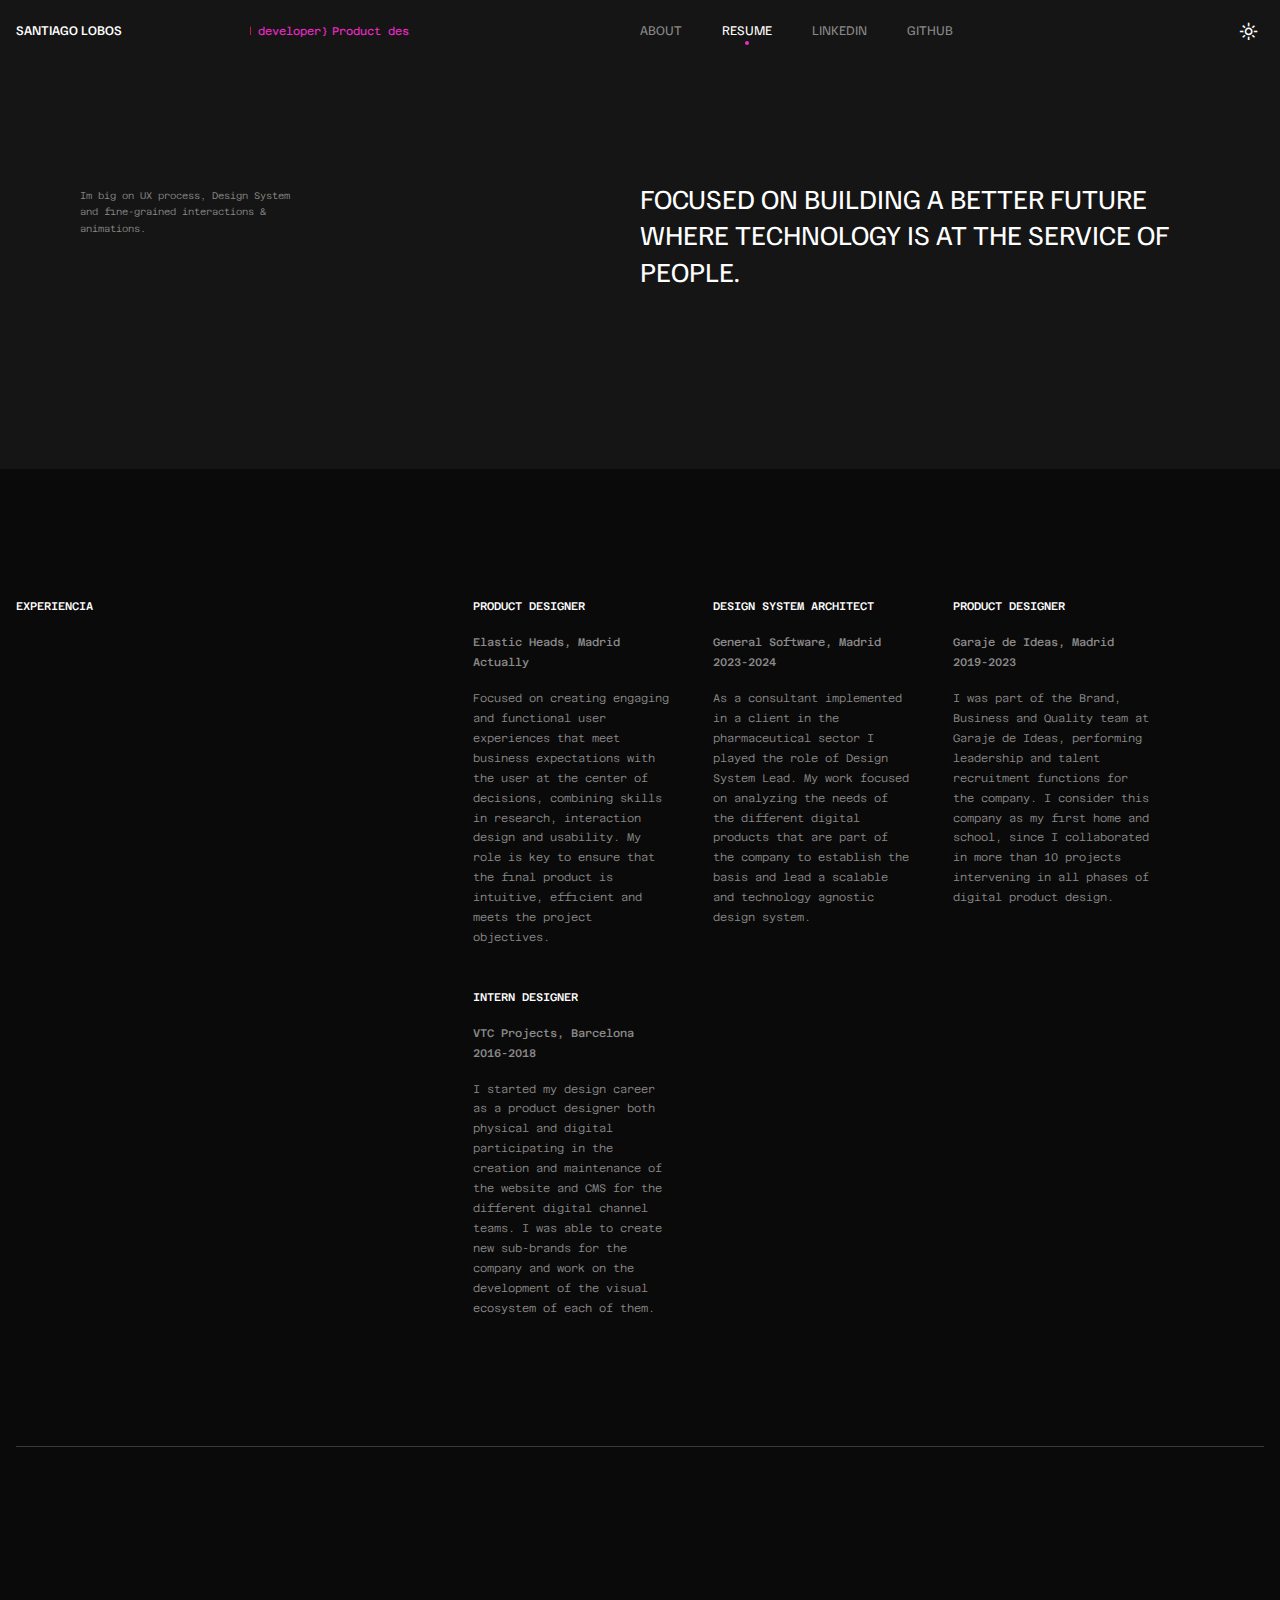
<file: resume.html>
<!DOCTYPE html>
<html lang="en">
<head>
    <meta charset="UTF-8">
    <meta name="viewport" content="width=device-width, initial-scale=1.0">
    <title>Santi Lobos</title>
    <style>
        /* Ocultar todo el contenido hasta que el tema se aplique */
        body.hidden-content {
            display: none;
        }
    </style>
    <script>
        // Determinar el tema actual y aplicarlo antes de mostrar el contenido
        document.addEventListener('DOMContentLoaded', () => {
            const savedTheme = localStorage.getItem('theme') || 'dark';
            document.documentElement.setAttribute('data-theme', savedTheme);

            // Asegurarse de que el tema se aplique antes de mostrar el contenido
            document.body.classList.remove('hidden-content');

            // Actualizar el icono del tema si es necesario
            const icon = document.getElementById('themeIcon');
            if (icon) {
                icon.textContent = savedTheme === 'light' ? "dark_mode" : "light_mode";
            }
        });
    </script>
    <link rel="icon" type="image/gif"  href="./assets/blurred.svg" >
    <link rel="stylesheet" href="style.css">
    <link rel="preconnect" href="https://fonts.googleapis.com">
    <link rel="preconnect" href="https://fonts.gstatic.com" crossorigin>
    <link rel="preconnect" href="https://fonts.googleapis.com">
    <link rel="preconnect" href="https://fonts.gstatic.com" crossorigin>
    <link href="https://fonts.googleapis.com/css2?family=Familjen+Grotesk:ital,wght@0,400..700;1,400..700&display=swap" rel="stylesheet">
    <link rel="stylesheet" href="https://fonts.googleapis.com/css2?family=Material+Symbols+Outlined:opsz,wght,FILL,GRAD@20..48,100..700,0..1,-50..200" />
    <link rel="preconnect" href="https://fonts.googleapis.com">
    <link rel="preconnect" href="https://fonts.gstatic.com" crossorigin>
    <link href="https://fonts.googleapis.com/css2?family=Azeret+Mono:ital,wght@0,100..900;1,100..900&family=Familjen+Grotesk:ital,wght@0,400..700;1,400..
    700&display=swap" rel="stylesheet">
    
</head>

<body class="hidden-content">
    

    <!--------------  header -------------->

    <header>
        <nav>
            <div class="logoWrapper">
                <div class="linkComponent2">
                    <h2 id="logo1440"><a href="./index.html">Santiago Lobos</a></h2>
                    <h2 id="logo375"><a href="./index.html">Santi Lobos</a></h2>
                    <div class="dotEmpty"></div>
                </div>
         
                <div class="marqueeHeader">
                    <ol class="marqueeWrapper2">
                        <li class="itemMarquee">Product designer</li>
                        <li class="itemMarquee">{Front-end developer}</li>
                        <li class="itemMarquee">Product designer</li>
                        <li class="itemMarquee">{Front-end developer}</li>
                        <li class="itemMarquee">Product designer</li>
                        <li class="itemMarquee">{Front-end developer}</li>
                        <li class="itemMarquee">Product designer</li>
                        <li class="itemMarquee">{Front-end developer}</li>
                        <li class="itemMarquee">Product designer</li>
                        <li class="itemMarquee">{Front-end developer}</li>
                        <li class="itemMarquee">Product designer</li>
                        <li class="itemMarquee">{Front-end developer}</li>
                        <li class="itemMarquee">Product designer</li>
                        <li class="itemMarquee">{Front-end developer}</li>
                        <li class="itemMarquee">Product designer</li>
                        <li class="itemMarquee">{Front-end developer}</li>
                        <li class="itemMarquee">Product designer</li>
                        <li class="itemMarquee">{Front-end developer}</li>
                        <li class="itemMarquee">Product designer</li>
                        <li class="itemMarquee">{Front-end developer}</li>
                        <li class="itemMarquee">Product designer</li>
                        <li class="itemMarquee">{Front-end developer}</li>
                        <li class="itemMarquee">Product designer</li>
                        <li class="itemMarquee">{Front-end developer}</li>
                    </ol>
                    <div class="dotEmpty"></div>
                </div>
           

            </div>

            <div class="linksButton">

                <div class="linkWrapper">

                    <div class="linkComponent">
                        <a href="./index.html" class="aboutOff">About</a>
                        <div></div>
                    </div>

                    <div class="linkComponent">
                        <a href="./resume.html" class="resumeOn">Resume</a>
                        <div class="dot"></div>
                    </div>

                    <div class="linkComponent">
                        <a id="linkedin1440" href="https://www.linkedin.com/in/santi-lobos/" class="linkedinOff" target="_blank">Linkedin</a>
                        <a id="linkedin375" href="https://www.linkedin.com/in/santi-lobos/" class="linkedinOff">IN</a>
                        <div></div>
                    </div>

                    <div id="gitHub1440" class="linkComponent">
                        <a href="https://github.com/santilobos" class="githubOff" target="_blank">Github</a>
                        <div></div>
                    </div>

    

                </div>
                <div class="buttonWrapper">
                    <button id="icon" onclick="changeTheme()">
                        <span id="themeIcon" class="material-symbols-outlined iconButton">light_mode</span>
                    </button>
                    <script src="script.js"></script>
                </div>
            </div>
        </nav>
    </header>


    <script>
        function changeTheme() {
            const currentTheme = document.documentElement.getAttribute('data-theme');
            const newTheme = currentTheme === 'light' ? 'dark' : 'light';

            document.documentElement.setAttribute('data-theme', newTheme);
            localStorage.setItem('theme', newTheme);

            // Actualizar el icono según el tema
            const icon = document.getElementById('themeIcon');
            if (icon) {
                icon.textContent = newTheme === 'light' ? "dark_mode" : "light_mode";
            }
        }
    </script>
<!------------------------------- hero ------------------------------->
    

<script>
        window.addEventListener('load', function() {
          document.body.style.opacity = '1';
        });
      </script>

<section class="heroResume">
    <div class="heroWrapper">

        

       <div class="contenedorAbajo">

            <div class="leftWrapper">
                <p class="smallP"> Im big on UX process, Design System and fine-grained interactions & animations.</p>
                <div class="marqueeHero">
                </div>
                <p></p>
            </div>
        
            <div class="rightWrapper">
                <h1>Focused on building a better future where technology is at the service of people.</h1>
               
            </div>
       </div> 
       

        
    </div>
</section>


<!------------------------------- info container ------------------------------->

<section class="infoContainer">

    <!--------------- experience --------------->

    <div class="infoWrapper">
        <div class="experience">
            <div class="infoBlock">
                <h5>Experiencia</h5>
                <p></p>
                <p></p>
            </div>
        </div>
        <div class="blockWrapper">
            <div class="infoBlock">
                <h5>Product Designer</h5>
                <p class="introExperience2">Elastic Heads, Madrid <br> Actually</p>
                <p>Focused on creating engaging and functional user experiences that meet business expectations with the user at the center of decisions, combining skills in research, interaction design and usability. My role is key to ensure that the final product is intuitive, efficient and meets the project objectives.</p>
            </div>
            <div class="infoBlock">
                <h5>Design system architect</h5>
                <p class="introExperience2">General Software, Madrid <br> 2023-2024</p>
                <p>As a consultant implemented in a client in the pharmaceutical sector I played the role of Design System Lead. My work focused on analyzing the needs of the different digital products that are part of the company to establish the basis and lead a scalable and technology agnostic design system.</p>
            </div>
            <div class="infoBlock">
                <h5>Product designer</h5>
                <p class="introExperience2">Garaje de Ideas, Madrid <br> 2019-2023</p>
                <p>I was part of the Brand, Business and Quality team at Garaje de Ideas, performing leadership and talent recruitment functions for the company. I consider this company as my first home and school, since I collaborated in more than 10 projects intervening in all phases of digital product design. </p>
            </div>
            <div class="infoBlock">
                <h5>Intern designer</h5>
                <p class="introExperience2">VTC Projects, Barcelona <br> 2016-2018</p>
                <p>I started my design career as a product designer both physical and digital participating in the creation and maintenance of the website and CMS for the different digital channel teams. I was able to create new sub-brands for the company and work on the development of the visual ecosystem of each of them.</p>
            </div>
        </div>
    </div>

    <!--------------- education --------------->

    <div class="infoWrapper">
        <div class="experience">
            <div class="infoBlock">
                <h5>Education</h5>
                <p></p>
                <p></p>
            </div>
        </div>
        <div class="blockWrapperLong">
            <div class="infoBlock">
                <h5>Full stack development</h5>
                <p class="introExperience">I fell in love with the world of web development and programming languages watching youtube tutorials to understand how my favorite websites worked. That's why I decided to train and study full stack web development with an intensive course at The Bridge school. Now I keep training remotely in schools like Full Stack Open and Codecademy, to keep my knowledge always updated in terms of technologies and best practices.</p>
            </div>
            <div class="infoBlock">
                <h5>Design system master</h5>
                <p class="introExperience">I have always been interested in how things work around me and how for some reason they are connected to each other. That's why I think I feel so comfortable working on design systems, where each of the parts must to have connection so that the whole can stay alive. That's why I studied a master's degree in Design Systems at Mr Marcel School, where I learned the basics of this discipline.</p>
            </div>
            <div class="infoBlock">
                <h5>Product design master</h5>
                <p class="introExperience">One of my great passions is to solve problems in a creative and functional way. That's why I got into the world of digital product design thanks to the master I did at Mr Marcel design school, where I learned the necessary techniques to design functional digital products based on intentional design decisions that help solve everyday problems and make life easier for users through technology.</p>
            </div>
            <div class="infoBlock">
                <h5>Visual design degree</h5>
                <p class="introExperience">I have always been passionate about design and the power it has to convey concepts and emotions through graphic compositions. That's why I studied design at the University of Malaga, where I learned important theories of information psychology such as Gestalt, or the most relevant thoughts of the Swiss school of design. I am passionate about order and grid and a good typography that provides distinction and character.</p>
            </div>
        </div>
    </div>


    <!--------------- skills --------------->

    <div class="infoWrapper">
        <div class="experience">
            <div class="infoBlock">
                <h5>Workflow</h5>
                <p></p>
                <p></p>
            </div>
        </div>
        <div class="skillWrapperShort">

            <!--------------- 01 --------------->

            <div class="skillList">
                <div class="skillLeftShort">
                    <div class="skillShort">
                        <h5>Analyze & understand</h5>
                    </div>
                </div>
            
                <div class="skillRightShort">
                    <p>Analyzing and understanding means not only gathering data, but also interpreting it in context. It is to immerse oneself in the needs and expectations of users, as well as in technological constraints and opportunities.</p>
                </div>
            </div>

            <!--------------- 02 --------------->

            <div class="skillList">
                <div class="skillLeftShort">
                    <div class="skillShort">
                        <h5>Devise & conceptualize</h5>
                    </div>
                </div>
            
                <div class="skillRightShort">
                    <p>The ideation process is not linear; it involves experimenting with different approaches, iterating on ideas, and evaluating each concept for feasibility and alignment with user needs. It is at this stage that the findings of the analysis are transformed into tangible concepts that solve real problems in an innovative way.</p>
                </div>
            </div>

            <!--------------- 03 --------------->

            <div class="skillList">
                <div class="skillLeftShort">
                    <div class="skillShort">
                        <h5>Concretize & design</h5>
                    </div>
                </div>
            
                <div class="skillRightShort">
                    <p>At this stage I focus on transforming abstract concepts into functional and visually coherent solutions, where every detail counts. Concretizing involves precisely defining the structure, interaction and aesthetics of the product. Wireframes, prototypes and visual designs are created to materialize previous ideas, ensuring that each element fulfills its purpose within the whole. This process requires a balance between creativity and pragmatism, ensuring that the design is not only attractive, but also intuitive and easy to use.</p>
                </div>
            </div>

            <!--------------- 04 --------------->

            <div class="skillList">
                <div class="skillLeftShort">
                    <div class="skillShort">
                        <h5>Prototype & development</h5>
                    </div>
                </div>
            
                <div class="skillRightShort">
                    <p>Prototyping, testing and development are the key phases in which ideas and designs come to life.  Prototyping allows you to explore functionality, interaction and user flow in a near-real environment. Testing is a critical step that ensures product viability and user satisfaction. Finally, development is where all the pieces of the puzzle are assembled. I work closely with development teams to translate designs into code, ensuring that the implementation is true to the original vision and meets performance and quality standards.</p>
                </div>
            </div>

            <!--------------- 05 --------------->

            <div class="skillList">
                <div class="skillLeftShort">
                    <div class="skillShort">
                        <h5>Observe & learn</h5>
                    </div>
                </div>
            
                <div class="skillRightShort">
                    <p>The design of digital products does not end with the implementation. Observing and learning are continuous processes that allow the product to improve and evolve over time. Once the product is in the hands of users, it is essential to observe how they interact with it in real situations. This monitoring provides valuable information about the actual use of the product, revealing patterns of behavior, unanticipated difficulties and opportunities for future improvements.</p>
                </div>
            </div>
            
        </div>
       
    </div>
</section>

    <!--------------- footer --------------->

    <footer class="footerBlock">
        <div class="footerElements">
            <div class="container01">
                <div class="leftFooter">
                    <p class="footerIntro">Solving design problems through strategy and creativity</p>
                </div>
                <div class="rightFooter"></div>
            </div>
    
            <div class="container02">
                <div class="leftFooter"></div>
                <div class="rightFooter">
                    <div class="contenedorArriba">
                        <div class="leftWrapper"></div>
                        <div class="rightWrapperEtiqueta">
                            <div class="etiquetaWrapper">
                                <div class="greenDot"></div>
                                <p class="etiquetaTexto">Updated OCT '24</p>
                            </div>
                        </div>
                    </div>
                    <p class="footerText">If you liked what you saw let me know through my linkendin profile or by sending me an email.</p>
                </div>
            </div>
    
            <div class="footerIcons">
    
                <div class="iconMobile">
                    <div class="blockInside">
                        <div class="iconWrapper">
                            <p class="iconSize">7+</p>
                            <p class="iconBody">Years making good stuffs</p>
                        </div>
                        <div class="iconWrapper">
                            <p class="iconSize">20+</p>
                            <p class="iconBody">Succesful projects</p>
                        </div>
                    </div>
                    <div class="blockInside">
                        <div class="iconWrapper">
                            <p class="iconSize">10+</p>
                            <p class="iconBody">Big industry clients</p>
                        </div>
                        <div class="iconWrapper">
                            <p><span class="material-symbols-outlined iconStyle">alternate_email</span></p>
                            <p class="iconBody">santilobos21@gmail.com</p>
                        </div>
                    </div>
                    <div class="blockInside">
                        <div class="iconWrapper">
                            <p><span class="material-symbols-outlined iconStyle">flag</span></p>
                            <p class="iconBody">Based in Madrid</p>
                        </div>
                        <div class="iconWrapper">
                            <p><span class="material-symbols-outlined iconStyle">language</span></p>
                            <p class="iconBody">Delivery worldwide</p>
                        </div>
                    </div>
                </div>
    
                <div class="iconLeft">
                    <div class="iconWrapper">
                        <p class="iconSize">7+</p>
                        <p class="iconBody">Years making good stuffs</p>
                    </div>
                    <div class="iconWrapper">
                        <p class="iconSize">20+</p>
                        <p class="iconBody">Succesful projects</p>
                    </div>
                    <div class="iconWrapper">
                        <p class="iconSize">10+</p>
                        <p class="iconBody">Big industry clients</p>
                    </div>
                </div>
    
                <div class="iconRight">
                    <div class="iconWrapper">
                        <p><span class="material-symbols-outlined iconStyle">alternate_email</span></p>
                        <p class="iconBody">santilobos21@gmail.com</p>
                    </div>
                    <div class="iconWrapper">
                        <p><span class="material-symbols-outlined iconStyle">flag</span></p>
                        <p class="iconBody">Based in Madrid</p>
                    </div>
                    <div class="iconWrapper">
                        <p><span class="material-symbols-outlined iconStyle">language</span></p>
                        <p class="iconBody">Delivery worldwide</p>
                    </div>
                </div>
            </div>
        </div>
    </footer>

    <script>
        document.addEventListener("DOMContentLoaded", function() {
            // Seleccionar todas las secciones con clases específicas
            const sections = document.querySelectorAll('.heroResume, .infoContainer, .infoWrapper, .footerBlock');
    
            const options = {
                threshold: 0.1 // Cambia este valor si necesitas ajustar el punto en el que la sección debe ser visible
            };
    
            const observer = new IntersectionObserver(function(entries, observer) {
                entries.forEach(entry => {
                    if (entry.isIntersecting) {
                        entry.target.classList.add('visible');
                        // Si solo quieres que el efecto ocurra una vez, puedes dejar de observar la sección
                        observer.unobserve(entry.target);
                    }
                });
            }, options);
    
            sections.forEach(section => {
                observer.observe(section);
            });
        });
        
    </script>
</body>
</html>
</file>
<file: style.css>
*{
    margin: 0px;
    padding: 0px;
    box-sizing: border-box;
}

/* --------------------------- Tipografia --------------------------- */


.familjen-grotesk-400 {
    font-family: "Familjen Grotesk", sans-serif;
    font-optical-sizing: auto;
    font-weight: 400;
    font-style: normal;
  }
  
 
  .amiljen-grotesk-500 {
    font-family: "Familjen Grotesk", sans-serif;
    font-optical-sizing: auto;
    font-weight: 500;
    font-style: medium;
  }
  

  .azeret-mono-300{
    font-family: "Azeret Mono", monospace;
    font-optical-sizing: auto;
    font-weight: 300;
    font-style: light;
  }

  .azeret-mono-400{
    font-family: "Azeret Mono", monospace;
    font-optical-sizing: auto;
    font-weight: 400;
    font-style: normal;
  }


  /* --------------------------- variables --------------------------- */

  :root {

    --glow-rgb: 239 42 201;

    --surface--00: #0B0A0A;
    --surface--01: #151515;
    --surface--02: #141415;
    --surface--03: #212121;
    --accent--01: rgb(239 42 201);
    --font--principal: #FFFFFF;
    --font--secondary: #898989;
    --item--01: #FFFFFF;
    --border--01: #37373E;
    --stroke--01: #37373E;
    --updateColor: #00d720;




   
    /* ----------- font size ----------- */

    --font-primary: "Familjen Grotesk", sans-serif;
    --font-secondary: "Azeret Mono", monospace;
    --icon-font: 'Material Symbols Outlined';


    --base-fs: 1rem;
    --line-height: 0.55;

    --text-xxs: 0.6rem;
    --text-xs: 0.694rem;
    --text-s: 0.833rem;
    --text-m: 1rem;
    --text-l: 1.2rem;
    --text-xl: 1.44rem;
    --text-2xl: 1.728rem;
    --text-3xl: 2.074rem;
    --text-4xl: 2.488rem;
    --text-5xl: 2.986rem;

    --line-height-xxs: 1.7;
    --line-height-xs: 1.244rem;
    --line-height-s: 1.383rem;
    --line-height-m: 1.55rem;
    --line-height-l: 1.75rem;
    --line-height-xl: 1.99rem;
    --line-height-2xl: 2.278rem;
    --line-height-3xl: 2.624rem;
    --line-height-4xl: 3.038rem;


    
    /* ----------- font weight ----------- */

    --light: 300;
    --regular: 400;
    --medium: 500;
    --bold: 700;
  
    

   

    /* ----------- spacing ----------- */
    
    --space-none: 0px;
    --space-xxs: 4px;
    --space-xs: 8px;
    --space-s: 16px; 
    --space-m: 24px; 
    --space-l: 32px;
    --space-xl: 40px;
    --space-2xl: 48px;
    --space-3xl: 56px;
    --space-4xl: 64px;
    --space-big01: 72px;
    --space-big02: 80px;
    --space-big03: 88px;
    --space-big04: 96px;
    --space-big05: 104px;
    --space-big06: 112px;
    --space-big07: 120px;
    --space-big08: 128px;
    --space-big09: 136px;
    --space-mega: 180px;

} 

 /* ----------- temas ----------- */
/*
 .darkTheme{
    --surface--00: #0B0A0A;
    --surface--01: #151515;
    --surface--02: #141415;
    --surface--03: #212121;
    --accent--01:  rgb(239 42 201);
    --font--principal: #FFFFFF;
    --font--secondary: #898989;
    --item--01: #FFFFFF;
    --stroke--01: #37373E;
}
*/

[data-theme = "light"]{
    --surface--00: #E6E6E6;
    --surface--01: #F4F4F4;
    --surface--02: #dfdfdf;
    --surface--03: #d0d0d0;
    --accent--01:  rgb(239 42 201);
    --font--principal: #3e3e3e;
    --font--secondary: #636363;
    --item--01: #555555;
    --item--02: #F4F4F4;
    --border--01: #d5d5d5;
    --stroke--01: #bbbbbb;
    --updateColor: #009505;
}


/* Mouse effect */


.glow-point {
    position: absolute;
    box-shadow: 0rem 0rem 1.2rem 0.6rem
    rgb(var(--glow-rgb));
    pointer-events: none;
  }


  @keyframes fall-1 {
    0% {
      transform: translate(0px, 0px) rotateX(45deg) rotateY(30deg) rotateZ(0deg) scale(0.25);
      opacity: 0;
    }
    
    5% {
      transform: translate(10px, -10px) rotateX(45deg) rotateY(30deg) rotateZ(0deg) scale(1);
      opacity: 1;
    }
    
    100% {
      transform: translate(25px, 200px) rotateX(180deg) rotateY(270deg) rotateZ(90deg) scale(1);
      opacity: 0;
    }
  }
  
  @keyframes fall-2 {
    0% {
      transform: translate(0px, 0px) rotateX(-20deg) rotateY(10deg) scale(0.25);
      opacity: 0;
    }
    
    10% {
      transform: translate(-10px, -5px) rotateX(-20deg) rotateY(10deg) scale(1);
      opacity: 1;
    }
    
    100% {
      transform: translate(-10px, 160px) rotateX(-90deg) rotateY(45deg) scale(0.25);
      opacity: 0;
    }
  }
  
  @keyframes fall-3 {
    0% {
      transform: translate(0px, 0px) rotateX(0deg) rotateY(45deg) scale(0.5);
      opacity: 0;
    }
    
    15% {
      transform: translate(7px, 5px) rotateX(0deg) rotateY(45deg) scale(1);
      opacity: 1;
    }
    
    100% {
      transform: translate(20px, 120px) rotateX(-180deg) rotateY(-90deg) scale(0.5);
      opacity: 0;
    }
  }

/* --------------------------- elementos --------------------------- */


body{
    opacity: 0;
    background-color: var(--surface--00);
    transition: background-color 0.3s ease, color 0.3s ease, opacity 1s ease-in-out;
}

/* ------------- textos ------------- */

h1{
    font-family: var(--font-primary);
    font-size: var(--text-4xl);
    line-height: var(--line-height-4xl);
    color: var(--font--principal);
    font-weight: var(--regular);
    text-transform: uppercase;
    transition: font-size 0.5s ease, color 0.3s ease;
    
}

h2{
    font-family: var(--font-primary);
    font-size: clamp(var(--text-xs), 1vw, var(--text-s));
    color: var(--font--principal);
    font-weight: var(--medium);
    text-transform: uppercase;
    display: flex;
    flex-direction: row;
    transition: font-size 0.5s ease, color 0.3s ease;
    
}

h3{
    font-family: var(--font-primary);
    font-size: var(--text-xl);
    line-height: var(--line-height-xl);
    color: var(--font--principal);
    font-weight: var(--regular);
    text-transform: uppercase;
    transition: font-size 0.5s ease, color 0.3s ease;
}

h4{
    font-family: var(--font-primary);
    font-size: var(--text-m);
    line-height: var(--line-height-m);
    color: var(--font--principal);
    font-weight: var(--medium);
    text-transform: uppercase;
    margin-top: 16px;
    transition: font-size 0.5s ease, color 0.3s ease;
}

h5{
    font-family: var(--font-secondary);
    font-size: var(--text-xs);
    font-weight: var(--medium);
    line-height: var(--line-height-xs);
    color: var(--font--principal);
    text-transform: uppercase;
    transition: font-size 0.5s ease, color 0.3s ease;
}

h6{
    font-family: var(--font-secondary);
    font-size: var(--text-xs);
    font-weight: var(--medium);
    line-height: var(--line-height-s);
    color: var(--font--principal);
    text-transform: uppercase;
    transition: font-size 0.5s ease, color 0.3s ease;
}

p{
    font-family: var(--font-secondary);
    font-size: var(--text-xs);
    line-height: var(--line-height-s);
    color: var(--font--secondary);
    font-weight: var(--light);
    transition: font-size 0.5s ease, color 0.3s ease;
}




/* ------------- header ------------- */


header{
    display: flex;
    flex-direction: row;
    position: fixed;
    width: 100%;
    justify-content: center;
    background-color: var(--surface--01);
    padding: var(--space-s) var(--space-big02) var(--space-xs);
    z-index: 1000;
    transition: padding 0.5s ease,  background-color 0.3s ease;
}

nav{
    display: flex;
    flex-direction: row;
    width: 100%;
    max-width: 1440px;
    align-items: center;
    transition: padding 0.5s ease, background-color 0.3s ease;
   
}

.marqueeHeader{
    display: flex;
    flex-direction: column;
    align-items: center;
    width: 15rem;
    overflow: hidden;
    position: relative;
    transition: width 0.5s ease;
}

.marqueeWrapper2{
    display: inline-block;
    animation: marquee2 20s linear infinite;
    white-space: nowrap;
    position: relative;
}

@keyframes marquee2 {
    0% {
        transform: translateX(0);
    }
    100% {
        transform: translateX(-50%);
    }
}


.linkComponent2{
    display: flex;
    flex-direction: column;
    width: fit-content;
    align-items: center;
    margin-right: 10vw;
    transition: background-color 0.3s ease;
}

.logoWrapper{
    width: 100%;
    display: flex;
    flex-direction: row;
    align-items: center;
}

#logo375{
    display: none;
    width: fit-content;
}

#linkedin375{
    display: none;
}

#gitHub375{
    display: none;
}

.linksButton{
    display: flex;
    flex-direction: row;
    justify-content: space-between;
    align-items: center;
    width: 100%;
    transition: width 0.5s ease;
}

.linkWrapper{
    display: flex;
    flex-direction: row;
    gap: var(--space-xl);
    transition: gap 0.5s ease;
}

.linkComponent{
    display: flex;
    flex-direction: column;
    align-items: center;
    width: fit-content;
    transition: width 0.5s ease, background-color 0.3s ease;
}

a{
    font-family: var(--font-primary);
    font-size: var(--text-s);
    line-height: var(--line-height-s);
    color: var(--font--principal);
    font-weight: var(--text-regular);
    text-decoration: none;
    text-transform: uppercase;
    transition: font-size 0.5s ease, color 0.3s ease;
}


.dot{
    background-color: var(--accent--01);
    height: 4px;
    width: 4px;
    border-radius: 100px;
    
}

.dotEmpty{
    background-color: none;
    height: 4px;
    width: 4px;
    border-radius: 100px; 
}

.aboutOn{
    color: var(--font--principal);
    transition: color 0.3s ease; 
}

.aboutOff{
    color: var(--font--secondary);
    transition: color 0.3s ease; 
}

.aboutOff:hover{
    color: var(--font--principal);
    transition: color 0.3s ease; 
}


.resumeOn{
    color: var(--font--principal);
    transition: color 0.3s ease; 
}

.resumeOff{
    color: var(--font--secondary);
    transition: color 0.3s ease; 
}

.resumeOff:hover{
    color: var(--font--principal);
    transition: color 0.3s ease; 
}

.linkedinOn{
    color: var(--font--principal);
    transition: color 0.3s ease; 
}

.linkedinOff:hover{
    color: var(--font--principal);
    transition: color 0.3s ease; 
}


.linkedinOff{
    color: var(--font--secondary);
    transition: color 0.3s ease; 
}


.githubOn{
    color: var(--font--principal);
    transition: color 0.3s ease; 
}

.githubOff{
    color: var(--font--secondary);
    transition: color 0.3s ease; 
}

.githubOff:hover{
    color: var(--font--principal);
    transition: color 0.3s ease; 
}


.buttonWrapper{
    width: 32px;
    height: 32px;
    display: flex;
    flex-direction: row;
    justify-content: center;
    align-items: center;
}

button{
    background-color: var(--surface--01);
    color: var(--item--01);
    border-style: none;
    width: 24px;
    height: 24px;
    border-radius: 4px;
    transition: background-color 0.3s ease;
    
    
}

button:hover{
    background-color: var(--item--01);
    color: var(--surface--01);
    border-style: none;
    width: 24px;
    height: 24px;
    border-radius: 4px;
    cursor: pointer;
    transition: background-color 0.3s ease;
    
}

.material-symbols-outlined.iconButton {
  font-variation-settings:
  'FILL' 0,
  'wght' 400,
  'GRAD' 0,
  'opsz' 20;
  font-size: var(--text-l);
  line-height: var(--line-height-m);
}


/* 320 px, 480 px, 768 px, 1024 px, 1280 px y 1440 px o superior.*/

@media (max-width: 6000px) and (min-width: 1441px){
   

    .linkComponent2{
        margin-right: 7vw;
    }
}    



@media (max-width: 1440px) and (min-width: 1281px){
    header{
        display: flex;
        flex-direction: row;
        position: fixed;
        width: 100%;
        max-width: 1440px;
        justify-content: center;
        background-color: var(--surface--01);
        padding: var(--space-s) var(--space-big02) var(--space-xs);
        z-index: 1000;
    }

    .linksButton{
        display: flex;
        flex-direction: row;
        justify-content: space-between;
        align-items: center;
        width: 100%;
    }
}


@media (max-width: 1280px) and (min-width: 1025px){
    header{
        padding: var(--space-s) var(--space-s) var(--space-xs);        
    }

    .marqueeHeader{
        width: 10rem;
    }
}

@media (max-width: 1024px) and (min-width: 768px){
    header{
        padding: var(--space-s) var(--space-s) var(--space-xs);        
    }

    .marqueeHeader{
        width: 8rem;
    }

    .material-symbols-outlined {
        font-size: var(--text-m);
        font-variation-settings:
        'FILL' 0,
        'wght' 400,
        'GRAD' 0,
        'opsz' 20;
      }

      a{
        font-size: var(--text-xs);
        line-height: var(--line-height-xs);
    }

    
}

@media (max-width: 767px) and (min-width: 481px){
    
    header{
        padding: var(--space-s) var(--space-s) var(--space-xs);        
    }

    .marqueeHeader{
        display: none;
    }

    a{
        font-size: var(--text-xs);
        line-height: var(--line-height-xs);
    }

    .linkWrapper{
        gap: var(--space-l);
    }

    #logo1440{
        display: none;
    }

    #logo375{
        display: flex;
    }

    .logoWrapper{
        width: 38%;
    }

    .linkWrapper{
        gap: var(--space-l);
    }

    #linkedin1440{
        display: flex;
    }

   
   
}



@media (max-width: 480px) and (min-width: 320px){
    header{
        padding: var(--space-s) var(--space-s) var(--space-xs);        
    }

    .marqueeHeader{
        display: none;
    }

    a{
        font-size: var(--text-xs);
        line-height: var(--line-height-xs);
    }

    .linksButton{
        width: 70%;
    }

    .linkWrapper{
        width: 70%;
    }

    .logoWrapper{
        width: 35vw;
    }

    .linkWrapper{
        gap: var(--space-l);
    }

    #logo1440{
        display: none;
    }

    #logo375{
        display: flex;
    }

    #linkedin1440{
        display: none;
    }

    #linkedin375{
        display: flex;
    }

    #gitHub1440{
        display: none;
    }

  
}





/* --------------------------------------------------- hero ---------------------------------------------------  */

.hero{
    opacity: 0;
    display: flex;
    flex-direction: column;
    align-items: center;
    width: 100%;
    background-color: var(--surface--01);
    padding: var(--space-mega) var(--space-big02) var(--space-mega);
    transition: padding 0.5s ease, background-color 0.3s ease, opacity 1s ease-in-out;
}

.heroResume{
    opacity: 0;
    display: flex;
    flex-direction: column;
    align-items: center;
    width: 100%;
    background-color: var(--surface--01);
    padding: var(--space-mega) var(--space-big02) var(--space-mega);
    transition: padding 0.5s ease, background-color 0.3s ease, opacity 1s ease-in-out;
}

.heroResume.visible{
    opacity: 1;
}

.hero.visible{
    opacity: 1;
}

.contenedorArriba{
    display: flex;
    flex-direction: row-reverse;
    width: 100%;
    max-width: 1440px;
}

.contenedorAbajo{
    display: flex;
    flex-direction: row;
    width: 100%;
    max-width: 1440px;
}

.rightWrapperEtiqueta{
    display: flex;
    flex-direction: column;
    align-items: start;
    width: 100%;
    max-width: 1440px;
    padding-bottom: var(--space-xs);
    transition: width 0.5s ease;
}

.etiquetaWrapper{
    display: flex;
    flex-direction: row;
    align-items: center;
    gap: var(--space-xs);
    transition: gap 0.3s ease;
}

.greenDot{
    width: 4px;
    height: 4px;
    border-radius: 100px;
    background-color:var(--updateColor);
}

.etiquetaTexto{
    font-family: var(--font-secondary);
    font-size: var(--text-xs);
    color: var(--updateColor);
    transition: font-size 0.5s ease;
}

span{
    font-family: var(--font-secondary);
}

.heroWrapper{
    display: flex;
    flex-direction: column;
    max-width: 1440px;
}

.leftWrapper{
    display: flex ;
    flex-direction: column;
    width: 100%;
    
}

.rightWrapper{
    display: flex;
    flex-direction: row;
    width: 100%;
    transition: width 0.5s ease;
}

.rightWrapper2{
    display: flex;
    flex-direction: column;
    width: 100%;
    transition: width 0.5s ease;
}

.marqueeContainer{
    width: 20vw;
    overflow: hidden;
    padding-top: var(--space-s);
    
}

.marqueeWrapper{
    display: inline-block;
    animation: marquee1 20s linear infinite;
    white-space: nowrap;
    position: relative;
}

.itemMarquee{
    display: inline;
    list-style: none;
    font-family: var(--font-secondary);
    font-size: var(--text-xs);
    color: var(--accent--01);
    
}

.marqueeHero{
    display: flex;
    flex-direction: column;
    align-items: center;
    width: clamp(10rem, 15rem, 20rem);
    overflow: hidden;
    position: relative;
    margin-top: var(--space-xs);
}


@keyframes marquee1 {
    0% {
        transform: translateX(0);
    }
    100% {
        transform: translateX(-50%);
    }
}

.left-left{
    display: flex;
    flex-direction: column;
    width: 100%;
    
}

.left-right{
    display: flex;
    flex-direction: column;
    width: 100%;
    
}

.smallP{
    font-size: var(--text-xs);
    line-height: var(--line-height-xs);
    margin-top: var(--space-s);
    width: 40%;
    transition: width 0.5s ease;
}

.goldText{
    font-size: var(--text-xs);
    font-weight: var(--medium);
    color: var(--font--principal);
    margin-top: var(--space-s);
    text-transform: uppercase;
    
}


@media (max-width: 6000px) and (min-width: 1441px){

    .marqueeHero{
        display: none;
    }
  
   h1{
    font-size: var(--text-4xl);
   }

}

@media (max-width: 1440px) and (min-width: 1281px){

   
    .marqueeHero{
        display: none;
    }
   
    h1{
        font-size: var(--text-3xl);
        line-height: var(--line-height-3xl);
        width: 90%;
    }

    

}

@media (max-width: 1280px) and (min-width: 1024px){
    
    .marqueeHero{
        display: none;
    }
   
    .hero{
        padding: var(--space-big08) var(--space-s);
        
    }

    .etiquetaTexto{
        font-size: var(--text-xxs);
    }
   
    .heroWrapper{
        flex-direction: column;
    }
    
    .marqueeHero{
        display: none;
    }
   
    h1{
        font-size: var(--text-2xl);
        line-height: var(--line-height-2xl);
        width: 100%;
    }


    .smallP{
        font-size: var(--text-xxs);
        line-height: var(--line-height-xxs);
        margin-top: var(--space-xs);
        width: 40%;
    }
   
}

@media (max-width: 1023px) and (min-width: 768px){

    .marqueeHero{
        display: none;
    }
   
    .hero{
        padding: var(--space-big08) var(--space-s);
        
    }
   
    .etiquetaTexto{
        font-size: var(--text-xxs);
    }

    .heroWrapper{
        flex-direction: column;
    }
    
    h1{
        font-size: var(--text-xl);
        line-height: var(--line-height-xl);
        width: 100%;
    }

    .smallP{
        font-size: var(--text-xxs);
        line-height: var(--line-height-xxs);
        margin-top: var(--space-xs);
        width: 40%;
    }
   
}

@media (max-width: 767px) and (min-width: 481px){
    .hero{
        padding: var(--space-big08) var(--space-s) var(--space-big02);
    }

    .heroWrapper{
        flex-direction: column;
        gap: var(--space-xxs);
    }

    .contenedorArriba{
        flex-direction: row-reverse;
    }

    .etiquetaTexto{
        font-size: var(--text-xxs);
    }

    .contenedorAbajo{
        flex-direction: column-reverse;
        gap: var(--space-big02);
    }
    
    .marqueeHero{
        display: flex;
        width: 68vw;
    }

    h1{
        font-size: var(--text-2xl);
        line-height: var(--line-height-2xl);
        width: 100%;
    }

    .smallP{
        font-size: var(--text-xxs);
        line-height: var(--line-height-xxs);
        margin-top: var(--space-xs);
        width: 80%;
    }

    .itemMarquee{
        font-size: var(--text-xxs);
    }

}  

@media (max-width: 480px) and (min-width: 320px){
    .hero{
        padding: var(--space-big08) var(--space-s) var(--space-big02);
    }

    .heroWrapper{
        flex-direction: column;
        gap: var(--space-xxs);
    }

    .contenedorArriba{
        flex-direction: row-reverse;
    }

    .etiquetaTexto{
        font-size: var(--text-xxs);
    }

    .contenedorAbajo{
        flex-direction: column-reverse;
        gap: var(--space-big02);
    }
    
    .marqueeHero{
        display: flex;
        width: 68vw;
    }

    h1{
        font-size: var(--text-2xl);
        line-height: var(--line-height-2xl);
        width: 100%;
    }

    .smallP{
        font-size: var(--text-xxs);
        line-height: var(--line-height-xxs);
        margin-top: var(--space-xs);
        width: 80%;
    }

    .itemMarquee{
        font-size: var(--text-xxs);
    }

  
}




    
    



/* ------------- video section ------------- */

.videoPlayer{
    opacity: 0;
    width: 100%;
    height: 100%;
    display: flex;
    justify-content: center;
    align-items: center;
    overflow: hidden;
    aspect-ratio: 2/1;
    transition: aspect-ratio 0.5 ease, opacity 1s ease-in-out;
}

.videoPlayer.visible{
    opacity: 1;
}

video{
    width: 100%;
    height: 100%;
    object-fit: cover;
}

.videoCaseWrapper{
    width: 100%;
    height: 100%;
    position: relative;
    overflow: hidden;
    aspect-ratio: 1/1;
}

.videoCase{
    width: 100%;
    height: 100%;
    object-fit: cover;
}

@media (max-width: 1440px) and (min-width: 1281px){
    .videoPlayer{
    width: 100%;
    height: 100%;   
    aspect-ratio: 2/1;
}

}

@media (max-width: 1280px) and (min-width: 1025px){
    .videoPlayer{
        width: 100%;
        height: 100%;   
        aspect-ratio: 2/1;
    }
}
    

@media (max-width: 1024px) and (min-width: 768px){
    .videoPlayer{
        width: 100%;
        height: 100%;   
        aspect-ratio: 2/1;
    }
}

@media (max-width: 767px) and (min-width: 480px){
    .videoPlayer{
        width: 100%;
        height: 100%;  
        aspect-ratio: 1/1; 
    }

}

@media (max-width: 479px) and (min-width: 320px){

    .videoPlayer{
        width: 100%;
        height: 100%;  
        aspect-ratio: 1/1; 
    }

}



/* ------------- description ------------- */

.descriptionWrapper{
    opacity: 0;
    display: flex;
    flex-direction: row;
    justify-content: center;
    width: 100%;
    background-color: var(--surface--00);
    transition: background-color 0.3s ease, opacity 1s ease-in-out;
}

.descriptionWrapper.visible{
    opacity: 1;
}


.description{
    display: flex;
    flex-direction: row;
    width: 100%;
    max-width: 1440px;
    background-color: var(--surface--00);
    padding: var(--space-big09);
    transition: background-color 0.3s ease;
}

.descriptionCase{
    display: flex;
    flex-direction: row;
    width: 100%;
    max-width: 1440px;
    background-color: var(--surface--00);
    padding: var(--space-big09) var(--space-big09) var(--space-none);
    transition: background-color 0.3s ease;
}

.paragraph{

margin-top: var(--space-m);
width: 60%;
}


@media (max-width: 1440px) and (min-width: 1281px){
   
    .paragraph{
        width: 100%;
        }
}

@media (max-width: 1280px) and (min-width: 1025px){
   
    .description{
        padding: var(--space-big02) var(--space-s) ;
    }

    .descriptionCase{
        padding: var(--space-big02) var(--space-s) var(--space-xl)  ;
    }

    .paragraph{
        width: 100%;
        }
}

@media (max-width: 1024px) and (min-width: 768px){

   
    .description{
        padding: var(--space-big02) var(--space-s) ;
    }

    .descriptionCase{
        padding: var(--space-big02) var(--space-s) var(--space-xl)  ;
    }

    .paragraph{
        width: 100%;
        }

}

@media (max-width: 767px) and (min-width: 480px){

    .descriptionWrapper{
        flex-direction: column;
    }
    
   
    .description{
        flex-direction: column;
        padding: var(--space-big02) var(--space-s) ;
    }

    .descriptionCase{
        flex-direction: column;
        padding: var(--space-big02) var(--space-s) var(--space-xl)  ;
    }

    .paragraph{

        margin-top: var(--space-m);
        width: 100%;
        }

}

@media (max-width: 479px) and (min-width: 320px){

    .descriptionWrapper{
        flex-direction: column;
    }
    
   

    .description{
        flex-direction: column;
        padding: var(--space-big02) var(--space-s) var(--space-xl)  ;
    }

    .descriptionCase{
        flex-direction: column;
        padding: var(--space-big02) var(--space-s) var(--space-xl)  ;
    }

    .paragraph{

        margin-top: var(--space-m);
        width: 100%;
        }
        
}




/* ------------- card ------------- */

.cardContainerWrapper{
    opacity: 0;
    display: flex;
    flex-direction: row;
    width: 100%;
    justify-content: center;
    background-color: var(--surface--00);
    transition: background-color 0.3s ease, opacity 1s ease-in-out;
}

.cardContainerWrapper.visible{
    opacity: 1;
}

.cardContainer{
    display: flex;
    flex-direction: row;
    width: 100%;
    justify-content: space-between;
    padding: var(--space-xl) var(--space-big02);
    gap: var(--space-big02);
    max-width: 1440px;   
}

.card{
    display: flex;
    flex-direction: column;
    justify-content: space-between;
    background-color: var(--surface--02);
    border: 1px solid var(--border--01);
    border-radius: 4px;
    padding: var(--space-xl) var(--space-l);
    width: 100%;
    height: 500px;
    transition: background-color 0.3s ease, border-color 0.3s ease;
    overflow: hidden;
}



.cardNumber{
    font-family: var(--font-secondary);
    color: var(--accent--01);
    font-feature-settings: "zero" 1;
    transition:  color 0.3s ease;
}

.cardTitle{
    font-size: var(--text-l);
    line-height: var(--line-height-l);
    color: var(--font--secondary);
    transition: color 0.3s ease;
}

.cardText{
    font-size: var(--text-xs);
    transition: color 0.3s ease;
}

.barContainer{
    width: 50%;
    height: 2px;
    background-color: var(--stroke--01);
    
}

.progressBar{
    width: 5%;
    height: 2px;
    background-color: var(--accent--01);
}

@media (max-width: 60000px) and (min-width: 1441px){

    .barContainer{
        display: none;
    }
    
    .progressBar{
        display: none;
    }

}

@media (max-width: 1440px) and (min-width: 1281px){

    .barContainer{
        display: none;
    }
    
    .progressBar{
        display: none;
    }

}

@media (max-width: 1280px) and (min-width: 1025px){

    .cardContainerWrapper{
        flex-direction: column;
    }
    
    .cardContainer{
        flex-direction: row;
        padding: var(--space-xl) var(--space-m);
        gap: var(--space-l);
        align-items: center;
    }
    
    .card{
        padding: var(--space-m) var(--space-s);
        width: 60%;
        height: 400px;
        gap: var(--space-xl);
    }
    
    
    .cardTitle{
        font-size: var(--text-m);
        line-height: var(--line-height-m);
    }
    
    .cardText{
        font-size: var(--text-xs);
    }

    .barContainer{
        display: none;
    }
    
    .progressBar{
        display: none;
    }

}

@media (max-width: 1024px) and (min-width: 768px){
    .cardContainerWrapper{
        flex-direction: column;
    }
    
    .cardContainer{
        flex-direction: row;
        padding: var(--space-xl) var(--space-s);
        gap: var(--space-s);
        align-items: center;
    }
    
    .card{
        padding: var(--space-m) var(--space-s);
        width: 60%;
        height: 70%;
        gap: var(--space-xl);
    }
    
    
    .cardTitle{
        font-size: var(--text-m);
        line-height: var(--line-height-m);
    }
    
    .cardText{
        font-size: var(--text-xs);
    }

    .barContainer{
        display: none;
    }
    
    .progressBar{
        display: none;
    }
}

@media (max-width: 767px) and (min-width: 480px){

    .cardContainerWrapper{
        flex-direction: column;
        align-items: center;
        gap: var(--space-xl);
    }
    
    .cardContainer{
        flex-direction: row;
        padding: var(--space-xl) var(--space-s);
        gap: var(--space-s);
        overflow-x: auto;
        white-space: nowrap;
        -webkit-overflow-scrolling: touch;
        scroll-behavior: smooth;
        scrollbar-width: none;
        -ms-overflow-style: none;
    }
    
    .card{
        flex: 0 0 300px; /* Fijo el ancho de la tarjeta */
        width: 300px; /* Confirmo el ancho */
        height: 400px;
        padding: var(--space-m) var(--space-s);
        box-sizing: border-box; /* Incluye padding y border en el cálculo del ancho */
        gap: var(--space-m);
    
    }
    
    .cardTitle{
        font-size: var(--text-m);
        line-height: var(--line-height-m);
        width: 200px;
        white-space: normal; 
    }
    
    .cardText{
        font-size: var(--text-xxs);
        line-height: var(--line-height-xxs);
        white-space: normal; 
    }

}

@media (max-width: 479px) and (min-width: 320px){

    .cardContainerWrapper{
        flex-direction: column;
        align-items: center;
        gap: var(--space-xl);
    }
    
    .cardContainer{
        flex-direction: row;
        padding: var(--space-xl) var(--space-s);
        gap: var(--space-s);
        overflow-x: auto;
        white-space: nowrap;
        -webkit-overflow-scrolling: touch;
        scroll-behavior: smooth;
        scrollbar-width: none;
        -ms-overflow-style: none;
    }
    
    .card{
        flex: 0 0 300px; /* Fijo el ancho de la tarjeta */
        width: 300px; /* Confirmo el ancho */
        height: 400px;
        padding: var(--space-m) var(--space-s);
        box-sizing: border-box; /* Incluye padding y border en el cálculo del ancho */
        gap: var(--space-m);
    }
    .cardTitle{
        font-size: var(--text-m);
        line-height: var(--line-height-m);
        width: 200px;
        white-space: normal; 
    }
    
    .cardText{
        font-size: var(--text-xxs);
        line-height: var(--line-height-xxs);
        white-space: normal; 
    }
}





/* ------------- skills ------------- */

.skillContainerWrapper{
    opacity: 0;
    display: flex;
    flex-direction: row;
    justify-content: center;
    background-color: var(--surface--00);
    transition: background-color 0.3s ease, color 0.3s ease, opacity 1s ease-in-out;
}

.skillContainerWrapper.visible{
    opacity: 1;
}


.skillContainer{
    display: flex;
    flex-direction: column;
    background-color: var(--surface--00);
    width: 100%;
    max-width: 1440px;
    padding: var(--space-none) var(--space-big09) var(--space-xl);
    transition: background-color 0.3s ease, color 0.3s ease;
}

.skillWrapper{
    display: flex;
    flex-direction: row;
    width: 100%;
    border-bottom: 1px solid var(--stroke--01); 
    padding: var(--space-xl) var(--space-none);
    transition: background-color 0.3s ease, color 0.3s ease, border-color 0.3s ease;
}

.skillWrapperSpecial{
    display: flex;
    flex-direction: row;
    width: 100%;
    padding: var(--space-xl) var(--space-none);
    transition: background-color 0.3s ease, color 0.3s ease;
}

.skillWrapperEnd{
    display: flex;
    flex-direction: row;
    width: 100%;
    padding: var(--space-xl) var(--space-none);
    transition: background-color 0.3s ease, color 0.3s ease;
}

.skillLeft{
    font-display: flex;
    flex-direction: row;
    width: 100%;
    transition: background-color 0.3s ease, color 0.3s ease;
}

.skillRight{
    font-display: flex;
    flex-direction: row;
    width: 100%;
    transition: background-color 0.3s ease, color 0.3s ease;
}

.skill{
    display: flex;
    flex-direction: row;
    transition: background-color 0.3s ease, color 0.3s ease;
}

.styleNumber{
    font-family: var(--font-secondary);
    color: var(--font--principal);
    font-size: var(--text-s);
    line-height: var(--line-height-s);
    text-transform: uppercase;
    font-feature-settings: "zero" 1;
    margin-right: var(--space-xxs);
    padding-top: 1px;
    transition: background-color 0.3s ease, color 0.3s ease;
}

.styleText{
    font-family: var(--font-primary);
    color: var(--font--principal);
    font-size: var(--text-l);
    line-height: var(--line-height-l);
    text-transform: uppercase;
    transition: background-color 0.3s ease, color 0.3s ease;
}

.tagContainer{
    display: flex;
    flex-wrap: wrap;
    flex-direction: row;
    padding: var(--space-xl) var(--space-none);
    gap: var(--space-m);
    transition: background-color 0.3s ease, color 0.3s ease;
}

.tag{
    font-size: var(--text-xs);
    font-weight: var(--medium);
    color: var(--font--secondary);
    text-transform: uppercase;
    transition: background-color 0.3s ease, color 0.3s ease;
}


@media (max-width: 1440px) and (min-width: 1281px){

    

    .styleNumber{
        font-size: var(--text-xxs);
        line-height: var(--line-height-m);

    }
}

@media (max-width: 1280px) and (min-width: 1025px){
    .skillContainer{
        padding: var(--space-none) var(--space-s) var(--space-xl);
    }

    p{
        font-size: var(--text-xs);
        line-height: var(--line-height-xs);
    }

    .styleNumber{
        font-size: var(--text-xxs);
        line-height: var(--line-height-s);
    }

    .styleText{
        font-size: var(--text-s);
        line-height: var(--line-height-s);
    }

    
}

@media (max-width: 1024px) and (min-width: 768px){
    .skillContainer{
        padding: var(--space-none) var(--space-s) var(--space-xl);
    }

    p{
        font-size: var(--text-xs);
        line-height: var(--line-height-xs);
    }

    .styleNumber{
        font-size: var(--text-xxs);
        line-height: var(--line-height-xs);
    }
    
    .styleText{
        font-size: var(--text-s);
        line-height: var(--line-height-s);
    }

   
}

@media (max-width: 767px) and (min-width: 480px){

    .skillContainer{
        padding: var(--space-none) var(--space-s) var(--space-xl);
    }

    .skillWrapper{
        flex-direction: column;
        gap: var(--space-s);
    }

    .skillWrapperSpecial{
        flex-direction: column; 
        gap: var(--space-s);
    }

    .styleNumber{
        font-size: var(--text-xs);
        line-height: var(--line-height-s);
    }
    
    .styleText{
        font-size: var(--text-m);
        line-height: var(--line-height-m);
    }

    p{
        font-size: var(--text-xs);
        line-height: var(--line-height-xs);
    }

    
}

@media (max-width: 479px) and (min-width: 320px){

    .skillContainer{
        padding: var(--space-none) var(--space-s) var(--space-xl);
    }

    .skillWrapper{
        flex-direction: column;
        gap: var(--space-s);
    }

    .skillWrapperSpecial{
        flex-direction: column; 
        gap: var(--space-s);
        padding-bottom: 0px;
    }

    .styleNumber{
        font-size: var(--text-xs);
        line-height: var(--line-height-s);
    }
    
    .styleText{
        font-size: var(--text-s);
        line-height: var(--line-height-s);
    }

    p{
        font-size: var(--text-xs);
        line-height: var(--line-height-xs);
    }

    
}



/* ------------- marquee ------------- */

.cutter{
    width: 1280px;
    overflow: hidden;
    transition: background-color 0.3s ease, color 0.3s ease;
}

.containerMarquee{
    opacity: 0;
    background-color: var(--surface--00);
    display: flex;
    justify-content: center;
    flex-direction: row;
    width: 100vw;
    padding: var(--space-xl) var(--space-big02);
    transition: background-color 0.3s ease, color 0.3s ease, opacity 1s ease-in-out;
}

.containerMarquee{
    opacity: 1;
}

.wrapperMarquee{
    display: flex;
    justify-content: center;
    width: 100%;
    overflow: hidden;
    max-width: 1440px;
    transition: background-color 0.3s ease, color 0.3s ease;
}



.wrapperList{
    display: inline-block;
    animation: marquee2 15s linear infinite;
    white-space: nowrap;
    transition: background-color 0.3s ease, color 0.3s ease;
}

.itemMarquee2{
    display: inline;
    list-style: none;
    font-family: var(--font-secondary);
    font-size: var(--text-xs);
    color: var(--accent--01);
    padding-right: var(--space-xs);
    transition: background-color 0.3s ease, color 0.3s ease;
}

@keyframes marquee2 {
    0% {
        transform: translateX(0);
    }
    100% {
        transform: translateX(-20%);
    }
}

@media (max-width: 1440px) and (min-width: 1281px){

    .containerMarquee{

        padding: var(--space-m) var(--space-s);
        
    }
}

@media (max-width: 1280px) and (min-width: 1025px){

    .containerMarquee{

        padding: var(--space-m) var(--space-s);
        
    }
}

@media (max-width: 1024px) and (min-width: 768px){

    .containerMarquee{

        padding: var(--space-m) var(--space-s);
        
    }
}

@media (max-width: 767px) and (min-width: 480px){

    .containerMarquee{

        padding: var(--space-m) var(--space-s);
        
    }
}

@media (max-width: 479px) and (min-width: 320px){

    .containerMarquee{

        padding: var(--space-m) var(--space-s);
        
    }
}





/* ------------- tech stack ------------- */

svg path, svg circle, svg rect {
    transition: fill 0.3s ease;
}

.techStack{
    opacity: 0;
    display: flex;
    flex-direction: row;
    justify-content: center;
    background-color: var(--surface--00);
    width: 100%;
    padding: var(--space-xl) var(--space-big02);
    transition: background-color 0.3s ease, color 0.3s ease, opacity 1s ease-in-out;
}

.techStack.visible{
    opacity: 1;
}

.techWrapper{
    display: flex;
    flex-direction: row;
    flex-wrap: wrap;
    justify-content: center;
    width: 100%;
    max-width: 1280px;
    gap:  var(--space-xl)  var(--space-xl);
    transition: background-color 0.3s ease, color 0.3s ease;
}

.techCard{
    display: flex;
    flex-direction: row;
    align-items: center;
    gap: var(--space-s);
    width: 336px;
    background-color: var(--surface--01);
    border-radius: 8px;
    padding: var(--space-xs);
    transition: background-color 0.3s ease, color 0.3s ease;
}

@media (max-width: 3000px) and (min-width: 1441px){

    .techCard{
        width: 336px;
        gap: auto;
    }
}

.techInfo{
    display: flex;
    flex-direction: column;
    padding-top: var(--space-xs);
    gap: var(--space-xxs);
    height: 100%;
    
}

.techCardBody{
    font-family: var(--font-secondary);
    font-size: var(--text-xxs);
    line-height: var(--line-height-xxs);
    font-weight: var(--regular);
    color: var(--font--principal);
    
}

.techCardSpecial{
    display: flex;
    flex-direction: row;
    align-items: center;
    gap: var(--space-s);
    width: 336px;
    background-color: var(--surface--01);
    border-radius: 8px;
    padding: var(--space-xs);
    display: none;
}

@media (max-width: 1440px) and (min-width: 1281px){}

@media (max-width: 1280px) and (min-width: 1025px){}

@media (max-width: 1024px) and (min-width: 768px){
    .techStack{
        display: flex;
        flex-direction: row;
        justify-content: center;
        background-color: var(--surface--00);
        width: 100%;
        padding: var(--space-m) var(--space-s);
    }
    
    .techWrapper{
        flex-direction: row;
        justify-content: center;
        gap:  var(--space-l)  var(--space-l);
        
    }

    .techCard {
        width: 300px;
    }
    


}

@media (max-width: 767px) and (min-width: 480px){

    .techStack{
        display: flex;
        flex-direction: row;
        justify-content: center;
        background-color: var(--surface--00);
        width: 100%;
        padding: var(--space-m) var(--space-s);
    }
    
    .techWrapper{
        flex-direction: column;
        align-items: center;
        gap:  var(--space-s)  var(--space-s);
        
    }

    .techCard {
        width: 450px;
    }

 
    
}

@media (max-width: 479px) and (min-width: 320px){

    .techStack{
        display: flex;
        flex-direction: row;
        justify-content: center;
        background-color: var(--surface--00);
        width: 100%;
        padding: var(--space-m) var(--space-s);
    }
    
    .techWrapper{
        flex-direction: column;
        gap:  var(--space-s)  var(--space-s);
        
    }

    .techCard {
        width: 100%;
    }

}




/* ------------- cases ------------- */

.caseContainer{
    opacity: 0;
    display: flex;
    flex-direction: column;
    align-items: center;
    background-color: var(--surface--00);
    width: 100%;
    padding: var(--space-big02);
    transition: padding 0.5s ease, background-color 0.3s ease, color 0.3s ease, opacity 1s ease-in-out;
}

.caseContainer.visible{
    opacity: 1;
}

.caseWrapper{
    display: flex;
    flex-direction: row;
    gap: var(--space-big02);
    padding: var(--space-xl);
    max-width: 1440px;
    transition: padding 0.5s ease;
    transition: padding 0.5s ease, background-color 0.3s ease, color 0.3s ease;
}

.caseBox{
    display: flex;
    width: 100%;
    flex-direction: column;
    gap: var(--space-xs);
    transition: padding 0.5s ease, background-color 0.3s ease, color 0.3s ease, gap 0.5s ease;
}

.caseTitle{
    display: flex;
    flex-direction: row;
    gap: var(--space-xs);
    transition: font-size 0.5s ease, background-color 0.3s ease;
}


.imageBoxSmall{
    width: 100%;
    border-radius: 4px;
    aspect-ratio: 1/1;
    position: relative;
    cursor: pointer;
    overflow: hidden;
}

.imageBoxSmall2{
    width: 100%;
    border-radius: 4px;
    aspect-ratio: 1/1;
    position: relative;
    overflow: hidden;
}

.videoCaseThumbnail{
   position: absolute;
   top: 50%;
   left: 50%;
   width: 100%;
   height: 100%;
   object-fit: cover;
   transform: translate(-50%, -50%);
}

.titleWrapper{
    display: flex;
    flex-direction: column;
    height: 20px;
    overflow: hidden;
    transition: background-color 0.3s ease;
}

.animacionTitulo{
    transform: translateY(0px);
    transition: transform .5s ease, opacity .2s ease;
}

.animacionCaso{
    transform: translateY(0px);
    transition: transform .5s ease, opacity .2s ease;
}

.caseBox:hover .animacionTitulo{
    transform: translateY(-32px);
}

.caseBox:hover .animacionCaso{
    transform: translateY(-22px);
}

.imageSmall{
    width: 100%;
    height: 100%;
    object-fit: cover;
    border-radius: 4px;
    aspect-ratio: 1/1;
}





.caseNumber{
    font-family: var(--font-secondary);
    color: var(--font--principal);
    font-size: var(--text-xs);
    line-height: var(--line-height-s);
    text-transform: uppercase;
    font-feature-settings: "zero" 1;
    transition: font-size 0.5s ease, background-color 0.3s ease;
}


@media (max-width: 1440px) and (min-width: 1281px){}

@media (max-width: 1280px) and (min-width: 1025px){
    .caseContainer{
        padding: var(--space-s);
    }
    
    .caseWrapper{
        display: flex;
        flex-direction: row;
        gap: var(--space-big02);
        padding: var(--space-big02) var(--space-xs) var(--space-none);
    }
}

@media (max-width: 1024px) and (min-width: 768px){
    .caseContainer{
        padding: var(--space-s);
    }
    
    .caseWrapper{
        display: flex;
        flex-direction: row;
        gap: var(--space-xl);
        padding: var(--space-big02) var(--space-xs) var(--space-none);
    }
}

@media (max-width: 767px) and (min-width: 480px){

    .caseContainer{
        padding: var(--space-s);
    }
    
    .caseWrapper{
        display: flex;
        flex-direction: column;
        gap: var(--space-big02);
        padding: var(--space-big02) var(--space-xs) var(--space-none);
    }
}

@media (max-width: 479px) and (min-width: 320px){
    .caseContainer{
        padding: var(--space-s);
    }
    
    .caseWrapper{
        display: flex;
        flex-direction: column;
        gap: var(--space-big02);
        padding: var(--space-big02) var(--space-xs) var(--space-none);
    }
}







/* ------------- footer ------------- */

.footerBlock{
    opacity: 0;
    display: flex;
    flex-direction: row;
    justify-content: center;
    background-color: var(--surface--00);
    transition: background-color 0.3s ease, opacity 1s ease-in-out;
}


.footerBlock.visible{
    opacity: 1;
}


.footerElements{
    width: 100%;
    max-width: 1440px;
    padding: var(--space-big02) var(--space-big02) var(--space-none);
    background-color: var(--surface--00);
    transition: background-color 0.3s ease;
}

.footerIntro{
    font-family: var(--font-primary);
    font-size: var(--text-3xl);
    line-height: var(--line-height-3xl);
    color: var(--font--secondary);
    font-weight: var(--regular);
    text-transform: uppercase;
    width: 80%;
    
}

.container01{
    display: flex;
    flex-direction: row;
    width: 100%;
    padding: var(--space-big08) var(--space-none) var(--space-big08);
    
}

.leftFooter{
    width: 100%;
    
}

.rightFooter{
    width: 100%;
    display: flex;
    flex-direction: column;
    justify-content: start;
}

.container02{
    display: flex;
    flex-direction: row;
    
}

.footerIcons{
    display: flex;
    flex-direction: row;
    width: 100%;
    padding: var(--space-big08) var(--space-none) var(--space-m);
}

.footerText{
    width: 408px;
    
}

.iconLeft{
    display: flex;
    flex-direction: row;
    width: 100%;
    justify-content: space-between;
    
}

.iconRight{
    display: flex;
    flex-direction: row;
    width: 100%;
    justify-content: space-between;
    
}

.iconBody{
    font-family: var(--font-secondary);
    font-size: var(--text-xs);
    line-height: var(--line-height-xs);
    
}

.iconWrapper{
    display: flex;
    flex-direction: column;
    width: 100%;
    
}

.iconSize{
    font-family: var(--font-secondary);
    font-size: var(--text-l);
    font-weight: var(--regular);
    line-height: var(--line-height-xl);
    color: var(--font--secondary);
    font-feature-settings: "zero" 1;
    
}



.material-symbols-outlined.iconStyle{
    font-variation-settings:
        'FILL' 0,
        'wght' var(--bold),
        'GRAD' 0,
        'opsz' 24;
    font-family: var(--icon-font);
    color: var(--font--secondary);
    font-size: var(--text-xl);
    line-height: var(--line-height-l);
}


.iconMobile{
    display: none;
    flex-direction: column;
    gap: var(--space-m);
}

.blockInside{
    display: none;
    flex-direction: row;
    gap: var(--space-m);
}


@media (max-width: 1440px) and (min-width: 1281px){}

@media (max-width: 1280px) and (min-width: 1024px){
    
    .footerElements{
        padding: var(--space-big02) var(--space-s) var(--space-none);
    }

    .footerIntro{
        font-size: var(--text-2xl);
        line-height: var(--line-height-2xl);
        width: 100%;
    }

    .container01{
        padding: var(--space-big02) var(--space-none) var(--space-big02);
    }

    .iconSize{
        font-size: var(--text-m);
        line-height: var(--line-height-m);
    }

    .iconBody{
        font-size: var(--text-xxs);
        line-height: var(--line-height-xxs);
    }

    .material-symbols-outlined.iconStyle{
        font-size: var(--text-m);
        line-height: var(--line-height-m);
    }
}

@media (max-width: 1023px) and (min-width: 768px){

    .footerElements{
        padding: var(--space-big02) var(--space-s) var(--space-none);
    }

    .footerIntro{
        font-size: var(--text-xl);
        line-height: var(--line-height-xl);
        width: 100%;
    }

    .footerText{
        width: 80%;
    }

    .container01{
        padding: var(--space-xl) var(--space-none) var(--space-xl);
    }

    .iconLeft{
        display: none;
    }

    .iconRight{
        display: none;
    }

    .iconMobile{
        display: flex;
        flex-direction: column;
        gap: var(--space-m);
        width: 100%;
    }

    .blockInside{
        display: flex;
        flex-direction: row;
        gap: var(--space-m);
    }

    .iconSize{
        font-size: var(--text-m);
        line-height: var(--line-height-m);
    }

    .iconBody{
        font-size: var(--text-xxs);
        line-height: var(--line-height-xxs);
    }

    .material-symbols-outlined.iconStyle{
        font-size: var(--text-l);
        line-height: var(--line-height-l);
    }

    .footerIcons{
        padding: var(--space-big01) var(--space-none) var(--space-m);
    }
}

@media (max-width: 767px) and (min-width: 480px){

    .footerElements{
        padding: var(--space-big02) var(--space-s) var(--space-none);
    }

    .footerIntro{
        font-size: var(--text-xl);
        line-height: var(--line-height-xl);
        width: 100%;
    }

    .container01{
        padding: var(--space-m) var(--space-none) var(--space-big02);
        flex-direction: column;
    }

    .container02{
        flex-direction: column;
    }

    .footerText{
        width: 100%;
    }

    .footerIcons{
        flex-direction: column;
        padding: var(--space-big08) var(--space-none) var(--space-m);
    }

    .iconLeft{
        display: none;
    }

    .iconRight{
        display: none;
    }

    .iconMobile{
        display: flex;
        flex-direction: column;
        gap: var(--space-m);
    }

    .blockInside{
        display: flex;
        flex-direction: row;
        gap: var(--space-m);
    }

    .iconSize{
        font-size: var(--text-l);
        line-height: var(--line-height-l);
    }

    .iconBody{
        font-size: var(--text-xs);
        line-height: var(--line-height-xs);
    }

    .material-symbols-outlined.iconStyle{
        font-size: var(--text-l);
        line-height: var(--line-height-l);
    }
}

@media (max-width: 479px) and (min-width: 320px){

    .footerElements{
        padding: var(--space-big02) var(--space-s) var(--space-none);
    }

    .footerIntro{
        font-size: var(--text-xl);
        line-height: var(--line-height-xl);
        width: 100%;
    }

    .container01{
        padding: var(--space-m) var(--space-none) var(--space-big02);
        flex-direction: column;
    }

    .container02{
        flex-direction: column;
    }

    .footerText{
        width: 100%;
    }

    .footerIcons{
        flex-direction: column;
        padding: var(--space-big08) var(--space-none) var(--space-m);
    }

    .iconLeft{
        display: none;
    }

    .iconRight{
        display: none;
    }

    .iconMobile{
        display: flex;
        flex-direction: column;
        gap: var(--space-m);
    }

    .blockInside{
        display: flex;
        flex-direction: row;
        gap: var(--space-m);
    }

    .iconSize{
        font-size: var(--text-l);
        line-height: var(--line-height-l);
    }

    .iconBody{
        font-size: var(--text-xxs);
        line-height: var(--line-height-xxs);
    }

    .material-symbols-outlined.iconStyle{
        font-size: var(--text-l);
        line-height: var(--line-height-l);
    }
}






/* ------------- RESUME PAG ------------- */


/* ------------- Contenedor de informacion ------------- */



.infoContainer {
    opacity: 0;
    background-color: var(--surface--00);
    display: flex;
    flex-direction: column;
    align-items: center;
    width: 100%;
    padding: var(--space-xl) var(--space-big02);
    transition: background-color 0.3s ease, padding 0.5s ease, width 0.5s ease, opacity 1s ease-in-out;
}

.infoContainer.visible{
    opacity: 1;
}

.infoWrapper {
    opacity: 0;
    display: flex;
    flex-direction: row; 
    width: 100%;
    max-width: 1440px;
    gap: var(--space-xl);
    flex-wrap: wrap;
    background-color: var(--surface--00);
    border-bottom: 1px solid var(--stroke--01);
    padding: var(--space-big08) var(--space-none);
    transition: border-color 0.3s ease, background-color 0.3s ease, padding 0.5s ease, width 0.5s ease, opacity 1s ease-in-out;
}

.infoWrapper.visible{
    opacity: 1;
}

.infoWrapperSpecial {
    display: flex;
    flex-direction: row; 
    justify-content: center;
    width: 100%;
    max-width: 1440px;
    gap: var(--space-xl);
    flex-wrap: wrap;
    padding: var(--space-big08) var(--space-none);
    
}

.categorieContent {
    display: flex;
    flex-direction: row;
    gap: var(--space-xl);
    padding: var(--space-big08) var(--space-none);
    width: 100%;
    
}

.allWrapp {
    display: flex;
    flex-direction: row;
    flex-wrap: wrap;
    width: 100%;
    gap: var(--space-xl);
    
}

.experience {
    display: flex;
    flex-direction: column;
    width: 290px; 
    flex-wrap: wrap;
    
}

.blockWrapper {
    display: flex;
    flex-direction: row;
    flex-wrap: wrap; 
    gap: var(--space-xl);
    width: 950px;
    transition: width 0.5s ease;
}

.blockWrapperLong {
    display: flex;
    flex-direction: row;
    flex-wrap: wrap; 
    gap: var(--space-big02) var(--space-xl);
    width: 950px;
    
}

.infoBlock {
    display: flex;
    flex-direction: column;
    width: 290px;
    transition: width 0.5s ease;
}

.introExperience {
    font-size: var(--text-xs);
    font-weight: var(--regular);
    padding: var(--space-s) var(--space-none);
    
}

.introExperience2 {
    font-size: var(--text-xs);
    font-weight: var(--medium);
    padding: var(--space-s) var(--space-none);
    
}


.skillWrapperShort{
    display: flex;
    flex-direction: column;
    width: 950px;
    gap: var(--space-big02);
    
}

.skillList{
    display: flex;
    flex-direction: row;
    flex-wrap: wrap;
    gap: var(--space-xl);
    
}



.skillShort{
    width: 302px;
    
}

.skillLeftShort{
    font-display: flex;
    flex-direction: row;
    width: 290px;
    
}

.skillRightShort{
    font-display: flex;
    flex-direction: row;
    width: 580px;
    
}

@media (max-width: 6000px) and (min-width: 1440px){

    

}


@media (max-width: 1439px) and (min-width: 1281px){

    .infoContainer {
        padding: var(--space-none) var(--space-big02);
    }

    .infoWrapper {
        flex-direction: row; 
        flex-wrap: nowrap;
    }
    

    .blockWrapper {
        width: 950px;
    }

    .infoBlock {
        display: flex;
        flex-direction: column;
        width: 200px;
        transition: width 0.5s ease;
    }

    .experience {
        width: 500px;    
    }

    .skillLeftShort{
        font-display: flex;
        flex-direction: row;
        width: 20%;
    }

    .skillRightShort{
        font-display: flex;
        flex-direction: row;
        width: 60%;
    }

    .skillList{
        flex-direction: row;
        flex-wrap: nowrap;
        gap: var(--space-s);
    }

    .skillWrapperShort{
        width: 950px;
        gap: var(--space-xl);
    }

    p{
        font-size: var(--text-xs);
    }



}

@media (max-width: 1280px) and (min-width: 1024px){
   
    .infoContainer {
        padding: var(--space-none) var(--space-s);
    }

    .infoWrapper {
        flex-direction: row; 
        flex-wrap: nowrap;
    }
    

    .blockWrapper {
        width: 950px;
    }

    .infoBlock {
        display: flex;
        flex-direction: column;
        width: 200px;
        transition: width 0.5s ease;
    }

    .experience {
        width: 500px;    
    }

    .skillLeftShort{
        font-display: flex;
        flex-direction: row;
        width: 20%;
    }

    .skillRightShort{
        font-display: flex;
        flex-direction: row;
        width: 60%;
    }

    .skillList{
        flex-direction: row;
        flex-wrap: nowrap;
        gap: var(--space-s);
    }

    .skillWrapperShort{
        width: 950px;
        gap: var(--space-xl);
    }

    p{
        font-size: var(--text-xs);
    }

}

@media (max-width: 1023px) and (min-width: 768px){
    .infoContainer {
        padding: var(--space-none) var(--space-s);
    }

    .infoWrapper {
        flex-direction: column; 
        gap: var(--space-xl);
        padding: var(--space-big02) var(--space-none);
    }

    .blockWrapper {
        width: 100%;
        justify-content: space-between;
    }

    .infoBlock {
        display: flex;
        flex-direction: column;
        width: 200px;
        transition: width 0.5s ease;
    }

    .blockWrapperLong {
        display: flex;
        flex-direction: row;
        flex-wrap: wrap; 
        justify-content: space-between;
        gap: var(--space-xl) var(--space-xl);
        width: 100%;
    }

    .skillLeftShort{
        font-display: flex;
        flex-direction: row;
        width: 100%;
    }

    .skillRightShort{
        font-display: flex;
        flex-direction: row;
        width: 100%;
    }

    .skillList{
        flex-direction: row;
        flex-wrap: nowrap;
        gap: var(--space-s);
    }

    .skillWrapperShort{
        width: 100%;
        gap: var(--space-xl);
    }

    p{
        font-size: var(--text-xs);
    }
}

@media (max-width: 767px) and (min-width: 480px){

    .infoContainer {
        padding: var(--space-none) var(--space-s);
    }

    .infoWrapper {
        flex-direction: column; 
        gap: var(--space-xl);
        padding: var(--space-big02) var(--space-none);
    }
    
    .blockWrapper {
        flex-direction: column;
        flex-wrap: wrap; 
        gap: var(--space-xl);
        width: 100%;
    }

    .infoBlock {
        width: 100%;
    }

    p{
        font-size: var(--text-xs);
    }

    .blockWrapperLong {
        flex-direction: column;
        gap: var(--space-xl);
        width: 100%;
    }

    .skillList{
        flex-direction: column;
        flex-wrap: wrap;
        gap: var(--space-s);
    }

    .skillWrapperShort{
        width: 100%;
        gap: var(--space-2xl);    
    }

    .skillLeftShort{
        flex-direction: column;
        width: 100%;  
    }
    
    .skillRightShort{
        flex-direction: column;
        width: 100%;
    }
}

@media (max-width: 479px) and (min-width: 320px){


    .infoContainer {
        padding: var(--space-none) var(--space-s);
    }

    .infoWrapper {
        flex-direction: column; 
        gap: var(--space-xl);
        padding: var(--space-big02) var(--space-none);
    }
    
    .blockWrapper {
        flex-direction: column;
        flex-wrap: wrap; 
        gap: var(--space-xl);
        width: 100%;
    }

    .infoBlock {
        width: 100%;
    }

    p{
        font-size: var(--text-xs);
    }

    .blockWrapperLong {
        flex-direction: column;
        gap: var(--space-xl);
        width: 100%;
    }

    .skillList{
        flex-direction: column;
        flex-wrap: wrap;
        gap: var(--space-s);
    }

    .skillWrapperShort{
        width: 100%;
        gap: var(--space-2xl);    
    }

    .skillLeftShort{
        flex-direction: column;
        width: 100%;  
    }
    
    .skillRightShort{
        flex-direction: column;
        width: 100%;
    }
    
}



/* -------------- case page -------------- */


/* --------- intro --------- */



main{
    display: flex;
    flex-direction: column;
    align-items: center;
    width: 100%;
    background-color: var(--surface--01);
}

.introCase{
    display: flex;
    flex-direction: row;
    background-color: var(--surface--01);
    width: 100%;
    padding: var(--space-big09) var(--space-big09);
    max-width: 1440px;
    transition: width 0.5s ease, padding 0.5 ease;
}

.caseIntroLeft{
    display: flex;
    flex-direction: column;
    width: 100%;
    transition: width 0.5s ease;
}

.caseIntroRight{
    display: flex;
    flex-direction: column;
    width: 100%;
    gap: var(--space-m);
    transition: width 0.5s ease;
}

.client{
    display: flex;
    flex-direction: column;
    transition: width 0.5s ease;
}

.clientTag{
    font-family: var(--font-secondary);
    font-weight: var(--regular);
}

.titleIntroCase{
    font-family: var(--font-primary);
    color: var(--font--principal);
    text-transform: uppercase;
    font-size: var(--text-2xl);
    line-height: var(--line-height-2xl);
    font-weight: var(--regular);
}



.introDetail{
    display: flex;
    flex-direction: column;
    width: 100%;
    gap: var(--space-s);
}

.detail{
    display: flex;
    flex-direction: column;
    gap: var(--space-m);
    transition: width 0.5s ease, gap 0.5 ease;
}

.commentWrapper{
    padding: var(--space-xs) var(--space-none);
    border-top: 1px solid var(--stroke--01);
    border-bottom: 1px solid var(--stroke--01);
    transition: padding 0.5 ease;
}

.tagWrapper{
    display: flex;
    flex-wrap: wrap;
    flex-direction: row;
    gap: var(--space-s);
    transition: background-color 0.3s ease, color 0.3s ease;
}


.closeButton{
    display: flex;
    flex-direction: row;
    align-items: center;
    position: fixed;
    top: var(--space-big09);
    left: var(--space-s);
    gap: var(--space-xxs);
    transition: gap 0.5 ease;
    
}


.closeButton .material-symbols-outlined.close{
   
    font-size: var(--text-m);
    color: var(--font--principal);
}

/* --------- overview --------- */


.overviewWrapper{
    display: flex;
    flex-direction: row;
    justify-content: center;
    width: 100%;
    padding: var(--space-big02) var(--space-none);
    background-color: var(--surface--00);
    transition: width 0.5s ease, padding 0.5 ease;
}

.overviewContainer{
    display: flex;
    flex-direction: row;
    gap: var(--space-xl);
    align-items: center;
    max-width: 1440px;
    padding: var(--space-big02) var(--space-big09) var(--space-xl);
    transition: width 0.5s ease, padding 0.5 ease;
    background-color: var(--surface--00);
}

.overviewLeft{
    display: flex;
    flex-direction: column;
    width: 100%;
    transition: width 0.5s ease;
    gap: var(--space-m);
    background-color: var(--surface--00);
}
.overviewRight{
    display: flex;
    flex-direction: column;
    width: 100%;
    transition: width 0.5s ease;
    gap: var(--space-m);
    background-color: var(--surface--00);
}

.modulos{
    display: flex;
    flex-direction: row;
    justify-content: center;
    width: 100%;
    padding: var(--space-xl) var(--space-big09) var(--space-big09);
    gap: var(--space-xl);
    background-color: var(--surface--00);
}

.modulosWrapper{
    max-width: 1440px;
    background-color: var(--surface--00);
}

.box{
    display: flex;
    width: 100%;
    flex-direction: column;
    gap: var(--space-s);
}

.boxTag{
    font-family: var(--font-secondary);
    font-size: var(--text-xs);
    text-transform: uppercase;
    color: var(--item--01);
    font-weight: var(--medium);
}

.clientInfo{
    display: flex;
    flex-direction: column;
    width: 100%;
}

.clientInfoWrapper{
    display: flex;
    flex-direction: row;
    width: 100%;
    padding: var(--space-xs) var(--space-none);
    gap: var(--space-xs);
    border-top: 1px solid var(--stroke--01);
}

.infoLeft{
    display: flex;
    width: 100%;
}

.infoRight{
    display: flex;
    flex-direction: row;
    flex-wrap: wrap;
    width: 100%;
    gap: var(--space-s);
}


.clientInfoRight{
    display: flex;
    flex-direction: column;
    width: 100%;
    gap: var(--space-xs);
}

.modulosWrapper{
    display: flex;
    flex-direction: row;
    gap: var(--space-xl);
}



.modulosIzquierda{
    display: flex;
    flex-direction: row;
    width: 100%;
    gap: var(--space-xl);
}

.modulosDerecha{
    display: flex;
    flex-direction: row;
    width: 100%;
    gap: var(--space-xl);
}


/* --------- image container --------- */

.imageContainerFull{
    display: flex;
    flex-direction: column;
    align-items: center;
    width: 100%;
    background-color: var(--surface--00) ;
    transition: width 0.5s ease, padding 0.5 ease;
}

.imageContainer{
    display: flex;
    flex-direction: column;
    align-items: center;
    width: 100%;
    padding: var(--space-big02) var(--space-big09);
    background-color: var(--surface--00) ;
    transition: width 0.5s ease, padding 0.5 ease;
}


.videoContainer{
    display: flex;
    flex-direction: column;
    align-items: center;
    width: 100%;
    padding: var(--space-big02) var(--space-big09);
    background-color: var(--surface--00);
}


.videoWrapper{
    background-color: var(--surface--00);
}

.videoCase{
    max-width: 1440px;
    border-radius: 4px;
    background-color: var(--surface--00);
}

.primeraImagen{
    display: flex;
    flex-direction: column;
    align-items: center;
    width: 100%;
    padding: var(--space-big02) var(--space-big09);
    background-color: var(--surface--00);
    transition: width 0.5s ease, padding 0.5 ease;
}

.caseImagesFull{
    width: 100%;
    height: 100%;
    padding-bottom: var(--space-big02);
    object-fit: cover;
}


.caseImages{
    width: 100%;
    height: 100%;
    object-fit: cover;
    border-radius: 4px;
    max-width: 1440px;
}

/* --------- explanation --------- */

.explanationWrapper{
    display: flex;
    flex-direction: row;
    justify-content: center;
    width: 100%;
    padding: var(--space-big02) var(--space-none);
    background-color: var(--surface--00);
    transition: width 0.5s ease, padding 0.5 ease;
}

.explanationsContainer{
    display: flex;
    flex-direction: row;
    gap: var(--space-xl);
    align-items: center;
    max-width: 1440px;
    padding: var(--space-big02) var(--space-none);
    transition: width 0.5s ease, padding 0.5 ease;
}

.explanationLeft{
    display: flex;
    flex-direction: column;
    width: 100%;
    transition: width 0.5s ease;
    gap: var(--space-m);
}
.explanationRight{
    display: flex;
    flex-direction: column;
    width: 100%;
    transition: width 0.5s ease;
    gap: var(--space-m);
}

/* --------- resultados --------- */

.resultados{
    display: flex;
    flex-direction: row;
    justify-content: center;
    width: 100%;
    padding: var(--space-big02) var(--space-big09);
    background-color: var(--surface--00);
    transition: width 0.5s ease, padding 0.5 ease;
}

.resultadosContainer{
    display: flex;
    flex-direction: row;
    width: 100%;
    max-width: 1440px;
    transition: width 0.5s ease;
}

.resultadosLeft{
    display: flex;
    flex-direction: row;
    width: 100%;
    background-color: var(--surface--00);
    transition: width 0.5s ease;
}

.resultadosRight{
    display: flex;
    flex-direction: column;
    width: 100%;
    background-color: var(--surface--00);
    gap: var(--space-big02);
    transition: width 0.5s ease, padding 0.5 ease, gap 0.5 ease;
}

.resultadoWrapper{
    display: flex;
    flex-direction: row;
    gap: var(--space-xl);
    transition: width 0.5s ease, padding 0.5 ease, gap 0.5 ease;
}

.numberResultado{
    font-family: var(--font-secondary);
    font-weight: var(--medium);
    font-size: var(--text-2xl);
    font-feature-settings: "zero" 1;
}

.marqueeCase{
    display: flex;
    flex-direction: column;
    align-items: center;
    width: 100vw;
    overflow: hidden;
    position: relative;
    transition: width 0.5s ease;
    padding: var(--space-s) var(--space-none);
}

#overlay {
    position: fixed;
    top: 0;
    left: 0;
    width: 100%;
    height: 100%;
    display: flex;
    justify-content: center;
    align-items: flex-end;
    z-index: 1000;
    pointer-events: none;
    overflow: hidden;
}

.overlay-content {
    position: relative;
    width: 100%;
    height: 100%;
    overflow: hidden;
    transform: translateY(100%); /* Comienza fuera de la pantalla */
    transition: transform 0.5s ease; /* Transición para animar el movimiento */
}

#overlay.show {
    pointer-events: auto; /* Habilitar la interacción */
}

#overlay.show .overlay-content {
    transform: translateY(0); /* Animar el contenido hacia su posición visible */
}

#overlay.hide .overlay-content {
    transform: translateY(100%); /* Mover hacia abajo fuera de la pantalla */
}

iframe {
    width: 100%;
    height: 100%;
    border: none;
}



.closeButton{
    display: flex;
    flex-direction: row;
    align-items: center;
    position: fixed;
    width: fit-content;
    padding: var(--space-xxs) var(--space-xs);
    top: var(--space-xl);
    left: var(--space-m);
    gap: var(--space-xxs);
}

.closeButton:hover{
    width: fit-content;
    padding: var(--space-xxs) var(--space-xs);
    background-color: var(--surface--03);
}


.closeTag{
    font-family: var(--font-secondary);
    font-size: var(--text-xs);
    font-weight: var(--medium);
    line-height: var(--line-height-s);
    color: var(--font--principal);
    text-transform: uppercase;
}

.categorie{
    font-family: var(--font-secondary);
    font-weight: var(--regular);
}


@media (max-width: 6000px) and (min-width: 1441px){

    .explanationLeft{
        padding: var(--space-big02) var(--space-none);
    }

    .explanationRight{
        padding: var(--space-big02) var(--space-none);
    }

    .explanationWrapper{
        padding: var(--space-xl) var(--space-big09);
        background-color: var(--surface--00);
    }

    .closeButton{
        top: 40px;
        left: var(--space-big02);
    }

    .marqueeCase{
        max-width: 1440px;
    }
}

@media (max-width: 1440px) and (min-width: 1281px){
    .imageContainer{
        padding: var(--space-big02) var(--space-big09);
    }
    
    .explanationWrapper{
        padding: var(--space-xl) var(--space-big09);
        background-color: var(--surface--00);
    }
    
    .explanationsContainer{
        display: flex;
        flex-direction: row;
        max-width: 1440px;
        padding: var(--space-xl) var(--space-none);
    }

    .resultados{

        padding: var(--space-xl) var(--space-big09);
    }

    
}


@media (max-width: 1280px) and (min-width: 1024px){
    .introCase{
        flex-direction: row;
        padding: var(--space-2xl) var(--space-big09) var(--space-big02);
    }

    .caseIntroLeft{
        flex-direction: column;
    }
    
    .caseIntroRight{
        flex-direction: column;
    }
    
    .client{
        display: flex;
        flex-direction: column;
        width: 50%;
    }
    
    .detail{
        display: flex;
        flex-direction: column;
        width: 100%;
        gap: var(--space-m);
    }

    .closeButton{
        display: flex;
        flex-direction: row;
        align-items: center;
        position: fixed;
        width: fit-content;
        padding: var(--space-xxs) var(--space-xs);
        top: var(--space-xl);
        left: var(--space-m);
        gap: var(--space-xxs);
    }

    .imageContainer{
        padding: var(--space-big02) var(--space-big09);
    }

    .explanationWrapper{
        padding: var(--space-none) var(--space-big09);
        background-color: var(--surface--00);
    }
    
    .explanationsContainer{
        display: flex;
        flex-direction: row;
        max-width: 1440px;
        padding: var(--space-m) var(--space-none);
    }
   
   
    .resultados{

        padding: var(--space-xl) var(--space-big09);
    }
    
    .resultadosLeft{
        flex-direction: column;
        margin-bottom: var(--space-xl);
    }
    
    .resultadosRight{
        display: flex;
        flex-direction: column;
        width: 100%;
        background-color: var(--surface--00);
        gap: var(--space-xl);
        padding-top: var(--space-xs);
    }
    
    .resultadoWrapper{
        display: flex;
        flex-direction: row;
        gap: var(--space-s);
    }
    
    .numberResultado{
        font-family: var(--font-secondary);
        font-weight: var(--medium);
        font-size: var(--text-2xl);
        font-feature-settings: "zero" 1;
    }

    .modulos{
        flex-direction: column;
        width: 100%;
        padding: var(--space-big02) var(--space-big09) var(--space-big01);
        gap: var(--space-xl);
        background-color: var(--surface--00);
    }

    .modulosIzquierda{
        flex-direction: row;
    }
    
    .modulosDerecha{
        flex-direction: row;
    }

    .titleIntroCase{
        font-size: var(--text-2xl);
        line-height: var(--line-height-2xl);
    }
 
}

@media (max-width: 1023px) and (min-width: 768px){

    .introCase{
        flex-direction: row;
        padding: var(--space-2xl) var(--space-xl) var(--space-big02);
    }

    .caseIntroLeft{
        flex-direction: column;
    }
    
    .caseIntroRight{
        flex-direction: column;
    }
    
    .client{
        display: flex;
        flex-direction: column;
        width: 50%;
    }
    
    .detail{
        display: flex;
        flex-direction: column;
        width: 100%;
        gap: var(--space-m);
    }

    .closeButton{
        display: flex;
        flex-direction: row;
        align-items: center;
        position: fixed;
        width: fit-content;
        padding: var(--space-xxs) var(--space-xs);
        top: var(--space-xl);
        left: var(--space-s);
        gap: var(--space-xxs);
    }

    .imageContainer{
        padding: var(--space-xl);
    }

    .primeraImagen{
        padding: var(--space-big02) var(--space-xl);
    }

    .explanationWrapper{
        padding: var(--space-none) var(--space-xl);
        background-color: var(--surface--00);
    }
    
    .explanationsContainer{
        display: flex;
        flex-direction: row;
        max-width: 1440px;
        padding: var(--space-m) var(--space-none);
    }
   
    .resultados{

        padding: var(--space-xl) var(--space-xl);
    }
    
    .resultadosLeft{
        flex-direction: column;
        margin-bottom: var(--space-xl);
    }
    
    .resultadosRight{
        display: flex;
        flex-direction: column;
        width: 100%;
        background-color: var(--surface--00);
        gap: var(--space-xl);
        padding-top: var(--space-xs);
    }
    
    .resultadoWrapper{
        display: flex;
        flex-direction: row;
        gap: var(--space-s);
    }
    
    .numberResultado{
        font-family: var(--font-secondary);
        font-weight: var(--medium);
        font-size: var(--text-2xl);
        font-feature-settings: "zero" 1;
    }

    .titleIntroCase{
        font-size: var(--text-xl);
        line-height: var(--line-height-xl);
    }

    .overviewWrapper{
        flex-direction: column;
        padding: var(--space-xl) var(--space-none) var(--space-none);
    }
    
    .overviewContainer{
        flex-direction: row;
        align-items: center;
        padding: var(--space-xl) var(--space-s) var(--space-xl);
    }
    
    .overviewLeft{
        flex-direction: column;
        gap: var(--space-m);
    }
    .overviewRight{
        flex-direction: column;
        gap: var(--space-m);
    }
    
    .modulosWrapper{
        flex-direction: column;
    }

   
    .modulos{
        flex-direction: column;
        width: 100%;
        padding: var(--space-xl) var(--space-xl) var(--space-big01);
        gap: var(--space-xl);
        background-color: var(--surface--00);
    }

    .modulosIzquierda{
        flex-direction: row;
    }
    
    .modulosDerecha{
        flex-direction: row;
    }

    .videoContainer{
        padding: var(--space-xl) var(--space-s);
        background-color: var(--surface--00);
    }
}

@media (max-width: 767px) and (min-width: 480px){
    .introCase{
        flex-direction: column;
        padding: var(--space-big08) var(--space-s) var(--space-big02);
    }

    .caseIntroLeft{
        flex-direction: column;
    }
    
    .caseIntroRight{
        flex-direction: column;
    }
    
    .client{
        display: flex;
        flex-direction: column;
        width: 50%;
    }
    
    .detail{
        display: flex;
        flex-direction: column;
        width: 100%;
        gap: var(--space-m);
    }

    .closeButton{
        display: flex;
        flex-direction: row;
        align-items: center;
        position: fixed;
        width: fit-content;
        padding: var(--space-xxs) var(--space-xs);
        top: 3vh;
        left: 80vw;
        gap: var(--space-xxs);
    }

    .imageContainer{
        padding: var(--space-m) var(--space-s);
    }

    .primeraImagen{
        padding: var(--space-big02) var(--space-s) var(--space-m);
    }

    .explanationWrapper{
        display: flex;
        flex-direction: column;
        justify-content: start;
        width: 100%;
        padding: var(--space-m) var(--space-s);
        background-color: var(--surface--00);
    }
    
    .explanationsContainer{
        display: flex;
        flex-direction: column;
        align-items: center;
        max-width: 1440px;
        padding: var(--space-m) var(--space-none);
        gap: var(--space-none);
    }
   
    .resultados{
        display: flex;
        flex-direction: row;
        justify-content: center;
        width: 100%;
        padding: var(--space-big02) var(--space-s);
        background-color: var(--surface--00);
    }
    
    .resultadosContainer{
        display: flex;
        flex-direction: column;
        width: 100%;
        max-width: 1440px;
    }
    
    .resultadosLeft{
        display: flex;
        flex-direction: row;
        width: 100%;
        background-color: var(--surface--00);
        padding-bottom: var(--space-xl);
    }
    
    .resultadosRight{
        display: flex;
        flex-direction: column;
        width: 100%;
        background-color: var(--surface--00);
        gap: var(--space-xl);
    }
    
    .resultadoWrapper{
        display: flex;
        flex-direction: row;
        gap: var(--space-s);
    }
    
    .numberResultado{
        font-family: var(--font-secondary);
        font-weight: var(--medium);
        font-size: var(--text-2xl);
        font-feature-settings: "zero" 1;
    }

    .caseImagesFull{
        aspect-ratio: 1/1;
        padding-bottom: var(--space-none);
    }

    .titleIntroCase{
        font-size: var(--text-xl);
        line-height: var(--line-height-xl);
    }

    .overviewWrapper{
        flex-direction: column;
        padding: var(--space-xl) var(--space-none) var(--space-none);
    }
    
    .overviewContainer{
        flex-direction: column;
        align-items: center;
        padding: var(--space-xl) var(--space-s) var(--space-xl);
    }
    
    .overviewLeft{
        flex-direction: column;
        gap: var(--space-m);
    }
    .overviewRight{
        flex-direction: column;
        gap: var(--space-m);
    }
    
    .modulosWrapper{
        flex-direction: column;
    }

    .modulos{
        flex-direction: column;
        width: 100%;
        padding: var(--space-xl) var(--space-s) var(--space-big01);
        gap: var(--space-xl);
        background-color: var(--surface--00);
    }

    .modulosIzquierda{
        flex-direction: column;
    }
    
    .modulosDerecha{
        flex-direction: column;
    }

    .videoContainer{
        padding: var(--space-xl) var(--space-s);
        background-color: var(--surface--00);
    }

}

@media (max-width: 479px) and (min-width: 320px){

    .introCase{
        flex-direction: column;
        padding: var(--space-big08) var(--space-s) var(--space-big02);
    }

    .titleIntroCase{
        font-size: var(--text-xl);
        line-height: var(--line-height-xl);
    }

    .caseIntroLeft{
        flex-direction: column;
    }
    
    .caseIntroRight{
        flex-direction: column;
    }
    
    .client{
        display: flex;
        flex-direction: column;
        width: 50%;
    }
    
    .detail{
        display: flex;
        flex-direction: column;
        width: 100%;
        gap: var(--space-m);
    }

    .closeButton{
        display: flex;
        flex-direction: row;
        align-items: center;
        position: fixed;
        width: fit-content;
        padding: var(--space-xxs) var(--space-xs);
        top: 5vh;
        left: 75vw;
        gap: var(--space-xxs);
    }

    .imageContainer{
        padding: var(--space-s) var(--space-s);
    }

    .primeraImagen{
        padding: var(--space-big02) var(--space-s) var(--space-none);
    }

    .caseImagesFull{
        aspect-ratio: 1/1;
        padding-bottom: var(--space-none);
    }

    .overviewWrapper{
        flex-direction: column;
        padding: var(--space-xl) var(--space-none) var(--space-none);
    }
    
    .overviewContainer{
        flex-direction: column;
        align-items: center;
        padding: var(--space-xl) var(--space-s) var(--space-xl);
    }
    
    .overviewLeft{
        flex-direction: column;
        gap: var(--space-m);
    }
    .overviewRight{
        flex-direction: column;
        gap: var(--space-m);
    }
    
    .modulosWrapper{
        flex-direction: column;
    }

    .modulos{
        flex-direction: column;
        width: 100%;
        padding: var(--space-xl) var(--space-s);
        gap: var(--space-xl);
        background-color: var(--surface--00);
    }

    .modulosIzquierda{
        flex-direction: column;
    }
    
    .modulosDerecha{
        flex-direction: column;
    }

    .videoContainer{
        padding: var(--space-xl) var(--space-s);
        background-color: var(--surface--00);
    }

    .explanationWrapper{
        display: flex;
        flex-direction: column;
        justify-content: start;
        width: 100%;
        padding: var(--space-xl) var(--space-s) var(--space-none);
        background-color: var(--surface--00);
    }
    
    .explanationsContainer{
        display: flex;
        flex-direction: column;
        align-items: center;
        max-width: 1440px;
        padding: var(--space-l) var(--space-none);
        gap: var(--space-none);
    }
   
    .resultados{
        display: flex;
        flex-direction: row;
        justify-content: center;
        width: 100%;
        padding: var(--space-big02) var(--space-s);
        background-color: var(--surface--00);
    }
    
    .resultadosContainer{
        display: flex;
        flex-direction: column;
        width: 100%;
        max-width: 1440px;
    }
    
    .resultadosLeft{
        display: flex;
        flex-direction: row;
        width: 100%;
        background-color: var(--surface--00);
        padding-bottom: var(--space-xl);
    }
    
    .resultadosRight{
        display: flex;
        flex-direction: column;
        width: 100%;
        background-color: var(--surface--00);
        gap: var(--space-xl);
    }
    
    .resultadoWrapper{
        display: flex;
        flex-direction: row;
        gap: var(--space-s);
    }
    
    .numberResultado{
        font-family: var(--font-secondary);
        font-weight: var(--medium);
        font-size: var(--text-2xl);
        font-feature-settings: "zero" 1;
    }
}


.negrita{
    font-family: var(--font-secondary);
    font-size: var(--text-xs);
    line-height: var(--line-height-s);
    color: var(--item--01);
    font-weight: var(--medium);
    transition: font-size 0.5s ease, color 0.3s ease;
}
</file>
